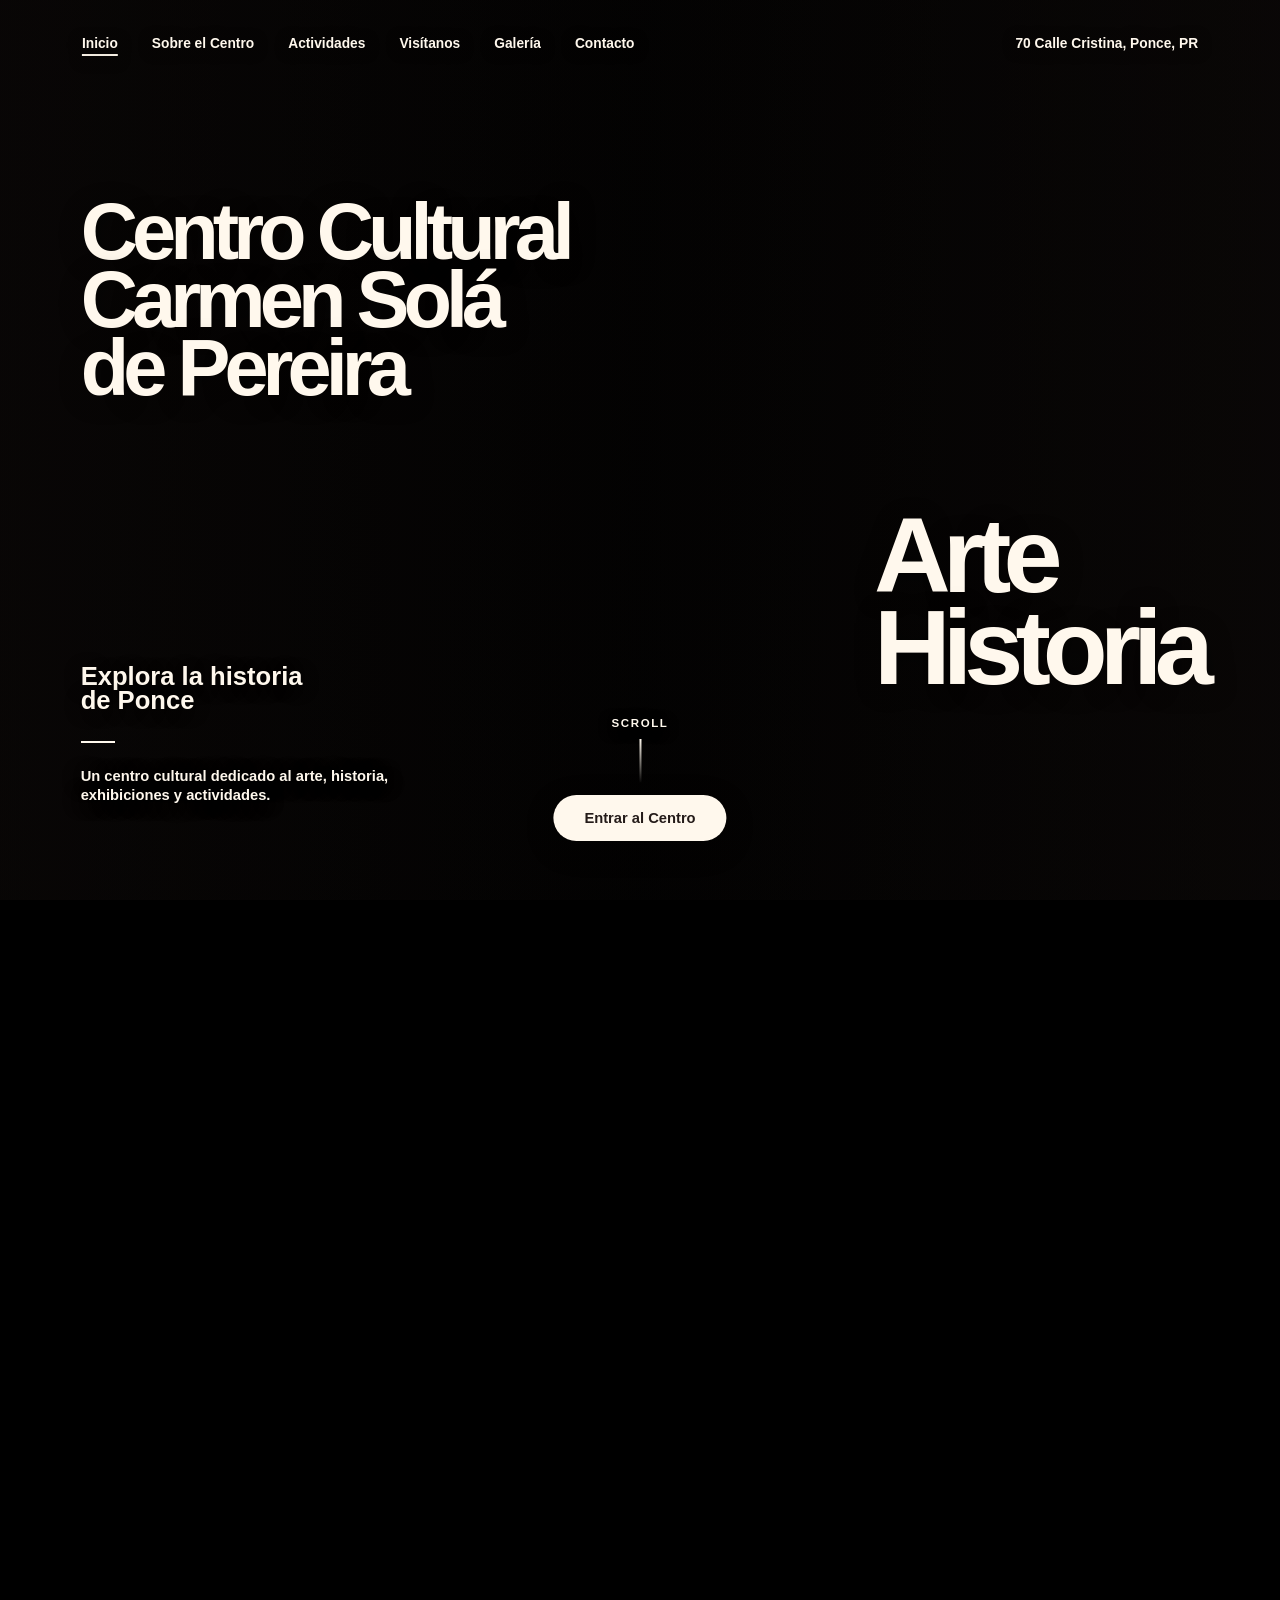
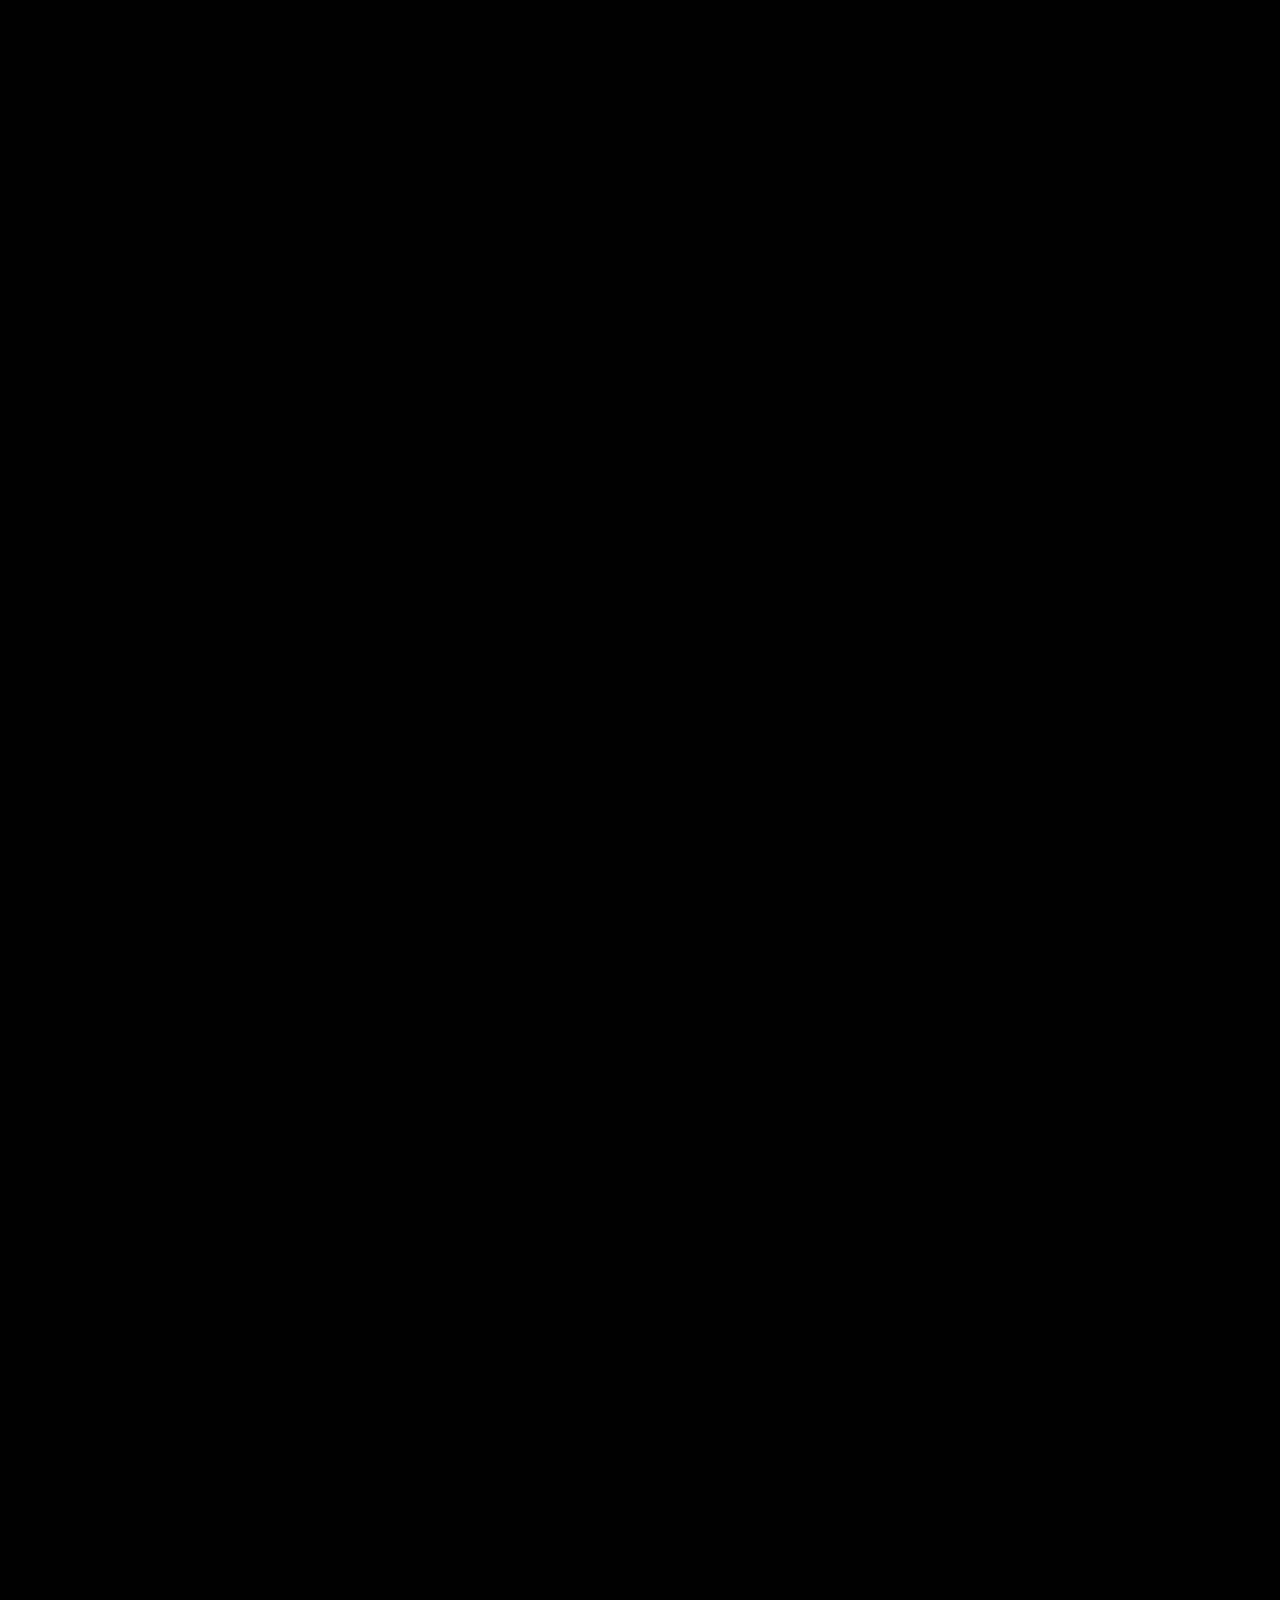
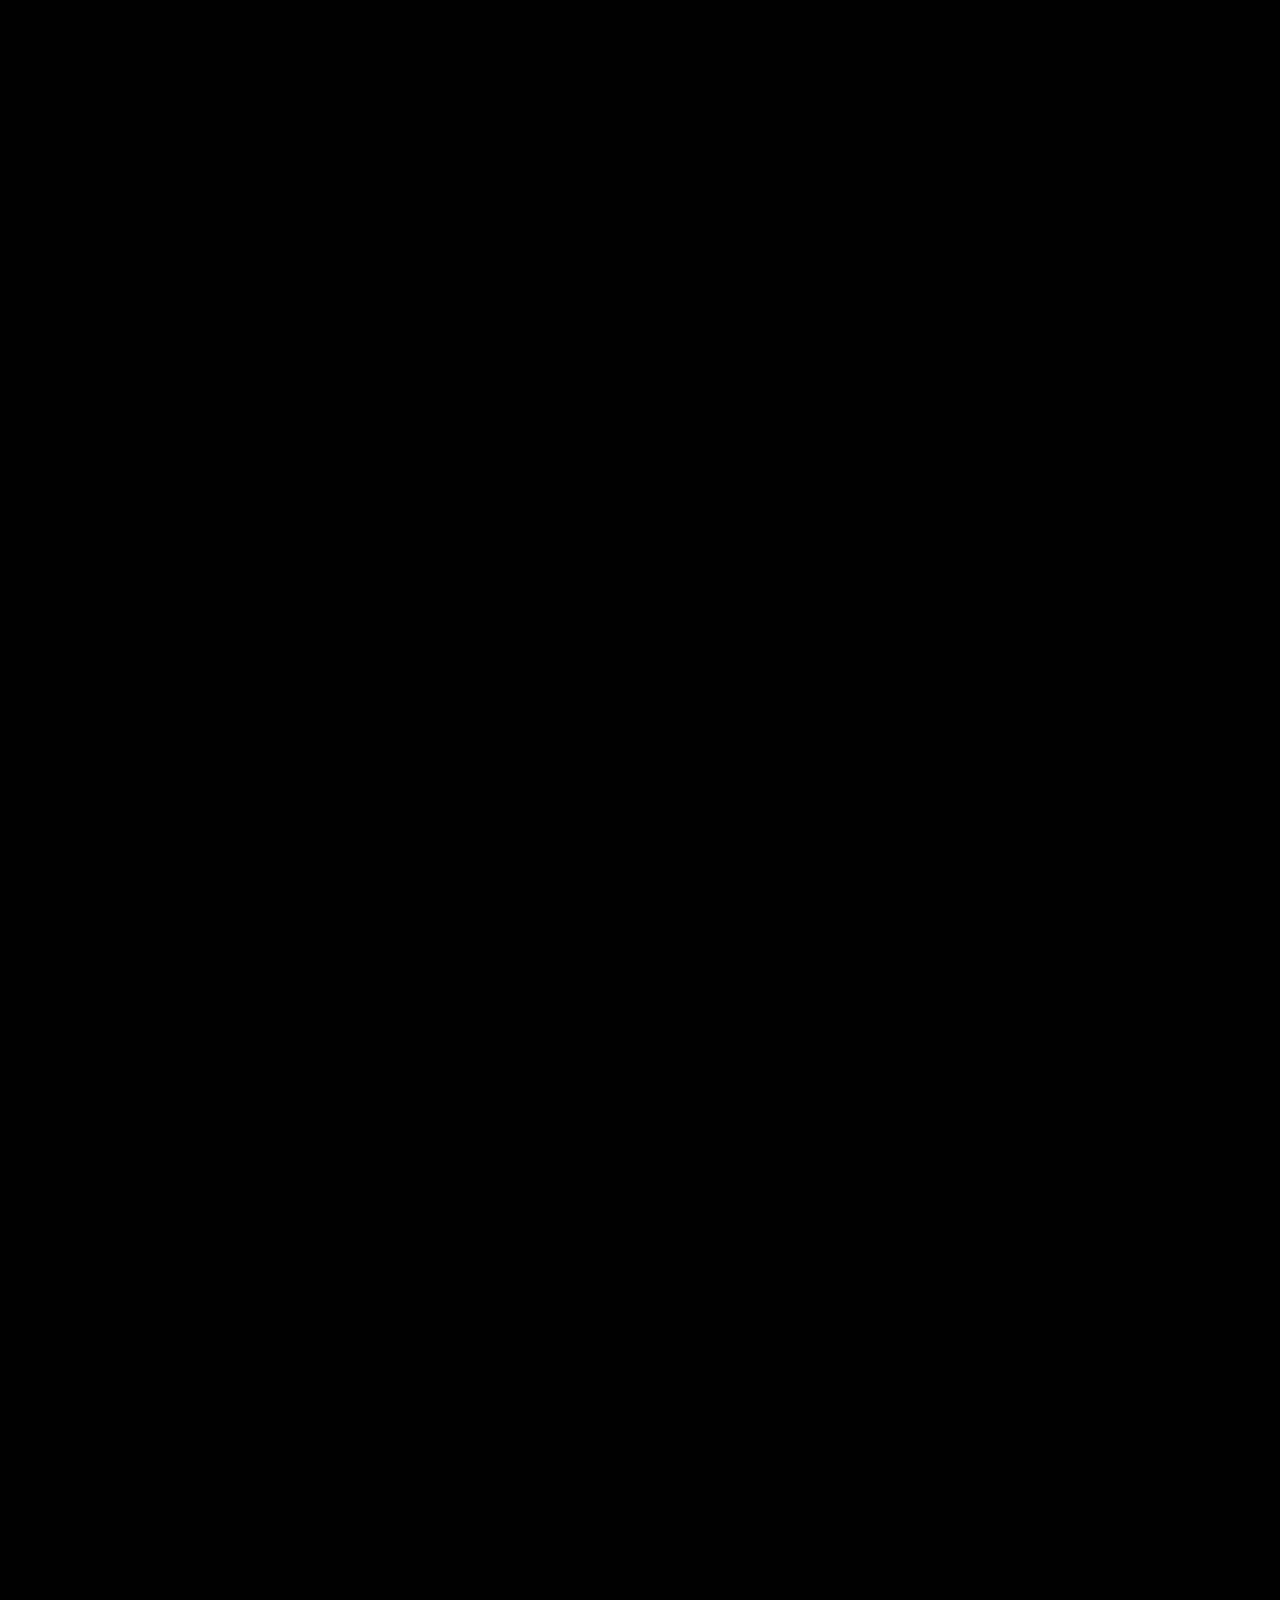
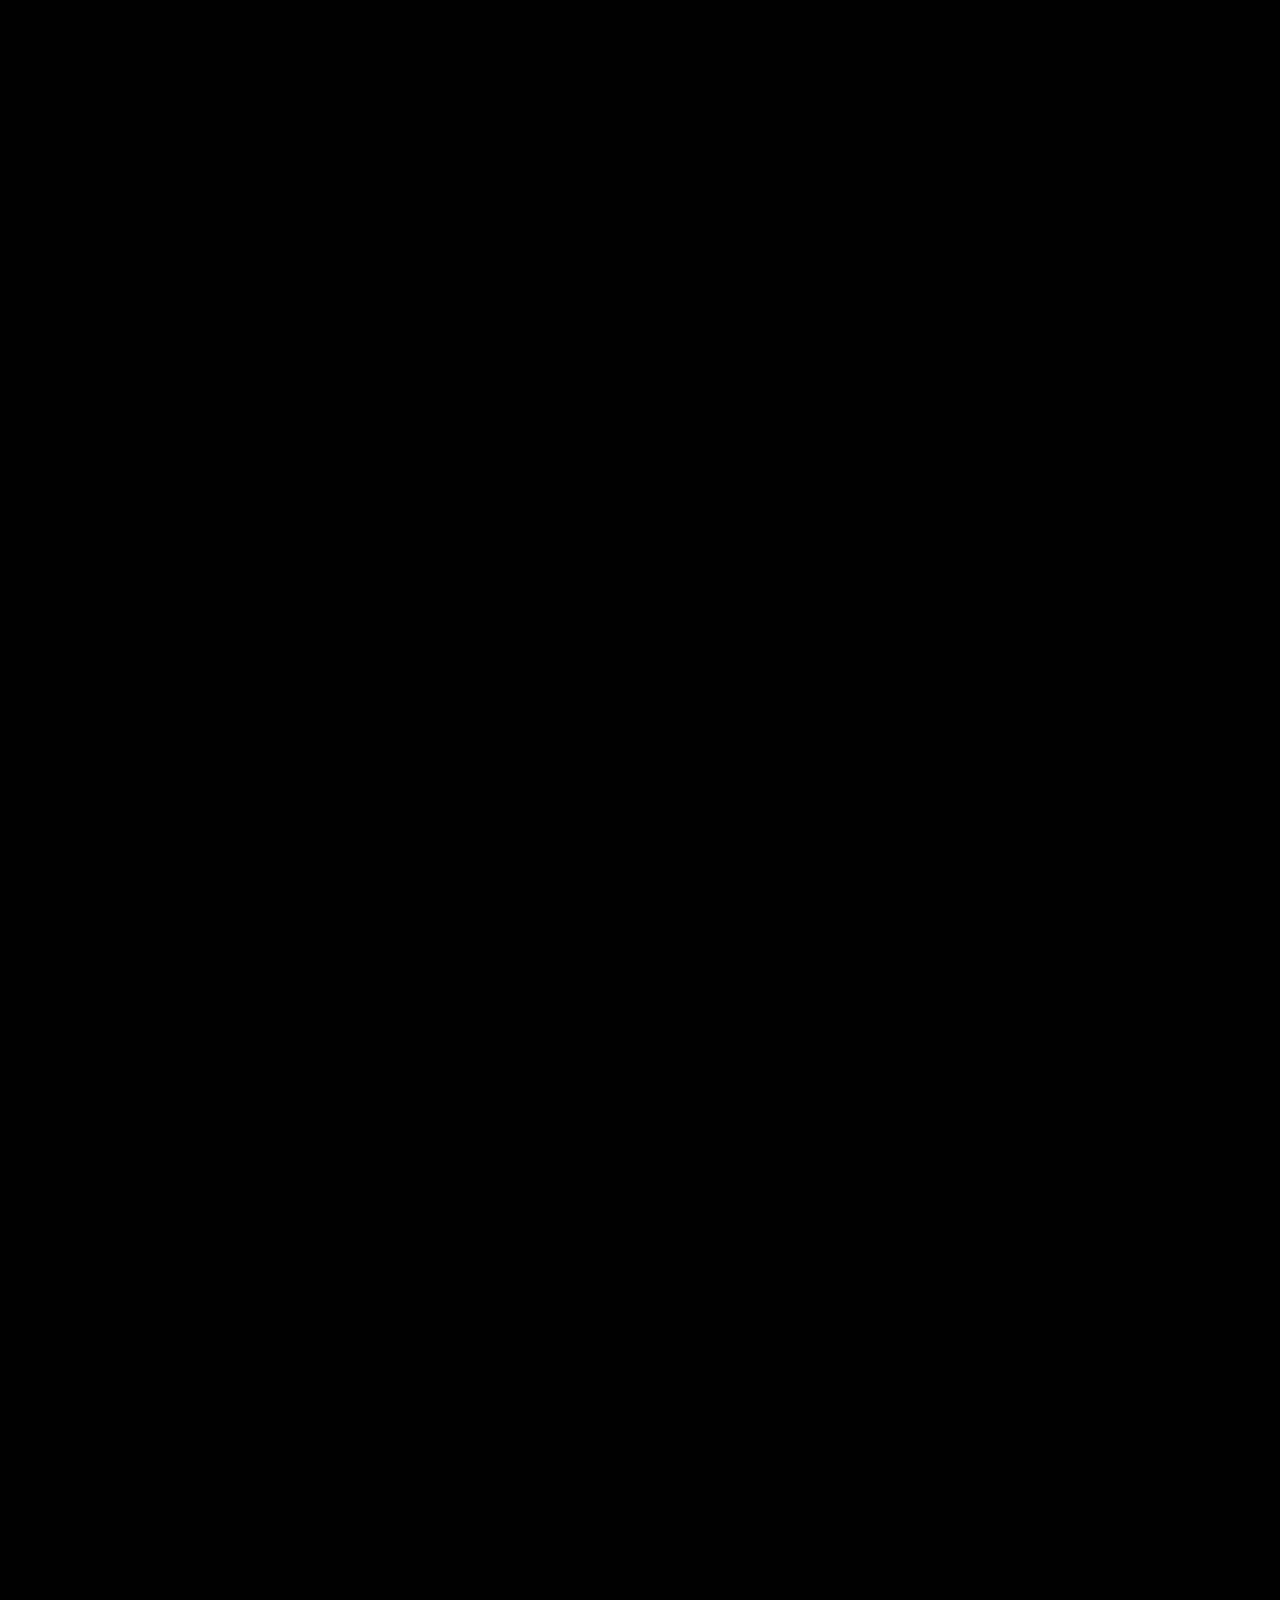
<file: propuesta/index.html>
<!DOCTYPE html>
<!-- Nombre: Radamés Padilla -->
<!-- Número de estudiante: 801105420 -->
<!-- Fecha: 5/26/2026 -->
<!-- Descripción: Proj. Final. -->
<html lang="es">

<head>
    <meta charset="utf-8">
    <meta content="width=device-width, initial-scale=1" name="viewport">
    <title>Centro Cultural Carmen Solá de Pereira</title>
    <style>
        html.preparando-interior,
        html.preparando-interior body {
            background: #000 !important;
            overflow: hidden !important;
        }

        html.preparando-interior body {
            visibility: hidden !important;
        }

        html.preparando-interior::before {
            content: "";
            position: fixed;
            inset: 0;
            z-index: 2147483647;
            background: #000;
        }
    </style>
    <script>
        const parametrosIniciales = new URLSearchParams(window.location.search);

        if (parametrosIniciales.get("home") === "1") {
            sessionStorage.removeItem("volverAlInterior");
            history.scrollRestoration = "manual";
            window.scrollTo(0, 0);
        } else if (
            parametrosIniciales.get("inside") === "1" ||
            sessionStorage.getItem("volverAlInterior") === "1"
        ) {
            document.documentElement.classList.add("preparando-interior");
        }
    </script>
    <link href="assets/favicon.ico" rel="icon" sizes="any">
    <link href="config.css" rel="stylesheet">
</head>

<body>
    <a class="skip-link" href="#contenido-principal">Saltar al contenido principal</a>

    <header>
        <nav aria-label="Navegación principal" class="menu-izquierdo">
            <ul>
                <li><a href="index.html?home=1" class="active" aria-current="page">Inicio</a></li>
                <li><a href="historia.html">Sobre el Centro</a></li>
                <li><a href="actividades.html">Actividades</a></li>
                <li><a href="visitanos.html">Visítanos</a></li>
                <li><a href="galeria.html">Galería</a></li>
                <li><a href="contacto.html">Contacto</a></li>
            </ul>
        </nav>

        <a href="index.html?home=1" class="nombre-header">
            Centro Cultural Carmen Solá de Pereira
        </a>

        <div class="menu-derecho menu-marca">
            <a href="https://www.google.com/maps/search/?api=1&amp;query=70+Calle+Cristina+Ponce+Puerto+Rico+00730"
                rel="noopener noreferrer" target="_blank" title="Abrir ubicación del centro en Google Maps">
                70 Calle Cristina, Ponce, PR
            </a>
        </div>

        <button aria-controls="menu-movil" aria-expanded="false" aria-label="Abrir menú" class="boton-menu"
            id="boton-menu" type="button">
            Menú
        </button>

        <div aria-label="Navegación móvil" class="menu-movil" id="menu-movil" role="navigation">
            <ul>
                <li><a href="index.html?home=1" class="active" aria-current="page">Inicio</a></li>
                <li><a href="historia.html">Sobre el Centro</a></li>
                <li><a href="actividades.html">Actividades</a></li>
                <li><a href="visitanos.html">Visítanos</a></li>
                <li><a href="galeria.html">Galería</a></li>
                <li><a href="contacto.html">Contacto</a></li>
            </ul>
        </div>
    </header>

    <main id="contenido-principal" tabindex="-1">
        <section class="scroll-video hero-video" id="scroll-video">
            <div class="video-fixed" id="video-fixed">
                <video aria-hidden="true" id="video-puerta" muted playsinline webkit-playsinline preload="auto"
                    tabindex="-1" title="Video de entrada al centro">
                    <source src="assets/entrada-centro.mp4" type="video/mp4">
                    Tu navegador no soporta video HTML5.
                </video>
            </div>

            <div class="overlay-home" id="overlay-home">
                <div aria-hidden="true" class="marco-home">
                    <span class="marco-esquina marco-esquina-tl"></span>
                    <span class="marco-esquina marco-esquina-tr"></span>
                    <span class="marco-esquina marco-esquina-bl"></span>
                    <span class="marco-esquina marco-esquina-br"></span>
                </div>

                <div class="titulo-izquierdo">
                    <h1>Centro Cultural<br>Carmen Solá<br>de Pereira</h1>
                </div>

                <div class="titulo-derecho">
                    <h2>Arte<br>Historia</h2>
                </div>

                <div class="info-izquierda">
                    <h3>Explora la historia<br>de Ponce</h3>
                    <div class="linea-corta"></div>
                    <p>
                        Un centro cultural dedicado al arte, historia,
                        exhibiciones y actividades.
                    </p>
                </div>

                <button class="boton-hero" id="boton-entrar" type="button">
                    Entrar al Centro
                </button>

                <div class="indicador-scroll">
                    <span>Scroll</span>
                    <div></div>
                </div>
            </div>

            <div class="indicador-scroll-mitad" id="indicador-scroll-mitad">
                <span>Scroll</span>
                <div></div>
            </div>

            <div class="opciones-finales" id="opciones-finales">
                <a class="hotspot hotspot-sobre transicion-link" data-room="left" href="historia.html?from=inside">
                    Sobre el Centro
                </a>

                <a class="hotspot hotspot-actividades transicion-link" data-room="center"
                    href="actividades.html?from=inside">
                    Actividades
                </a>

                <a class="hotspot hotspot-galeria transicion-link" data-room="right" href="galeria.html?from=inside">
                    Galería
                </a>

                <a class="hotspot hotspot-mapa transicion-link" data-room="map" href="visitanos.html?from=inside">
                    Mapa
                </a>

                <div class="salir-casa-grupo">
                    <div aria-hidden="true" class="indicador-salir">
                        <span></span>
                        <div></div>
                    </div>

                    <button class="hotspot hotspot-salir" id="boton-salir-casa" type="button">
                        Salir del Centro
                    </button>
                </div>

                <a class="hotspot hotspot-contacto transicion-link" data-room="contact"
                    href="contacto.html?from=inside">
                    Contacto
                </a>
            </div>
        </section>
    </main>

    <div class="video-transicion" id="video-transicion">
        <video aria-hidden="true" id="video-transicion-player" muted playsinline webkit-playsinline preload="auto"
            tabindex="-1" title="Video decorativo">
        </video>
    </div>

    <script>
        if ("scrollRestoration" in history) {
            history.scrollRestoration = "manual";
        }

        const parametrosPagina = new URLSearchParams(window.location.search);
        const forzarHome = parametrosPagina.get("home") === "1";

        if (forzarHome) {
            sessionStorage.removeItem("volverAlInterior");
            document.documentElement.classList.remove("preparando-interior");
            document.body.classList.remove("header-interior");
            window.scrollTo(0, 0);
        }

        const botonMenu = document.getElementById("boton-menu");
        const menuMovil = document.getElementById("menu-movil");

        botonMenu.addEventListener("click", function () {
            menuMovil.classList.toggle("abierto");

            if (menuMovil.classList.contains("abierto")) {
                botonMenu.textContent = "Cerrar";
                botonMenu.setAttribute("aria-label", "Cerrar menú");
                botonMenu.setAttribute("aria-expanded", "true");
            } else {
                botonMenu.textContent = "Menú";
                botonMenu.setAttribute("aria-label", "Abrir menú");
                botonMenu.setAttribute("aria-expanded", "false");
            }
        });

        const botonEntrar = document.getElementById("boton-entrar");
        const botonSalirCasa = document.getElementById("boton-salir-casa");
        const scrollVideo = document.getElementById("scroll-video");
        const videoPuerta = document.getElementById("video-puerta");
        const videoFixed = document.getElementById("video-fixed");
        const overlayHome = document.getElementById("overlay-home");
        const opcionesFinales = document.getElementById("opciones-finales");
        const indicadorScrollMitad = document.getElementById("indicador-scroll-mitad");

        const linksTransicion = document.querySelectorAll(".transicion-link");
        const videoTransicion = document.getElementById("video-transicion");
        const videoTransicionPlayer = document.getElementById("video-transicion-player");

        let ultimoScroll = window.scrollY;
        let rafActivo = false;

        videoPuerta.muted = true;
        videoPuerta.defaultMuted = true;
        videoPuerta.playsInline = true;
        videoPuerta.setAttribute("muted", "");
        videoPuerta.setAttribute("playsinline", "");
        videoPuerta.setAttribute("webkit-playsinline", "");
        videoPuerta.setAttribute("preload", "auto");
        videoPuerta.load();

        function obtenerPuntoOpciones() {
            const inicio = scrollVideo.offsetTop;
            const distancia = scrollVideo.offsetHeight - window.innerHeight;
            return inicio + distancia * 0.97;
        }

        function debeEntrarAlInterior() {
            const parametros = new URLSearchParams(window.location.search);

            return (
                parametros.get("inside") === "1" ||
                sessionStorage.getItem("volverAlInterior") === "1"
            );
        }

        function ponerTiempoVideoPuerta(tiempo) {
            if (!videoPuerta || !videoPuerta.duration) {
                return;
            }

            try {
                videoPuerta.currentTime = tiempo;
            } catch (error) {
                videoPuerta.load();
            }
        }

        function mostrarInicioReal() {
            sessionStorage.removeItem("volverAlInterior");
            document.documentElement.classList.remove("preparando-interior");
            document.body.classList.remove("header-interior");

            window.scrollTo({
                top: 0,
                behavior: "auto"
            });

            ultimoScroll = 0;
            ponerTiempoVideoPuerta(0.05);

            if (overlayHome) {
                overlayHome.classList.remove("oculto");
            }

            if (videoFixed) {
                videoFixed.classList.remove("oculto");
            }

            if (opcionesFinales) {
                opcionesFinales.classList.remove("visible");
            }

            if (indicadorScrollMitad) {
                indicadorScrollMitad.classList.remove("visible");
            }

            pedirActualizacion();
        }

        function mostrarInteriorDelCentro() {
            const puntoOpciones = obtenerPuntoOpciones();
            const scrollOriginal = document.documentElement.style.scrollBehavior;

            document.documentElement.style.scrollBehavior = "auto";

            window.scrollTo(0, puntoOpciones);

            ultimoScroll = puntoOpciones;
            ponerTiempoVideoPuerta(videoPuerta.duration * 0.97);

            if (overlayHome) {
                overlayHome.classList.add("oculto");
            }

            if (videoFixed) {
                videoFixed.classList.remove("oculto");
            }

            if (opcionesFinales) {
                opcionesFinales.classList.add("visible");
            }

            document.body.classList.add("header-interior");

            if (indicadorScrollMitad) {
                indicadorScrollMitad.classList.remove("visible");
            }

            pedirActualizacion();

            setTimeout(function () {
                document.documentElement.style.scrollBehavior = scrollOriginal;
            }, 80);
        }

        function finalizarPreparacionInterior() {
            if (window.__preparacionInteriorFinalizada) {
                return;
            }

            window.__preparacionInteriorFinalizada = true;

            setTimeout(function () {
                mostrarInteriorDelCentro();

                requestAnimationFrame(function () {
                    requestAnimationFrame(function () {
                        sessionStorage.removeItem("volverAlInterior");
                        document.documentElement.classList.remove("preparando-interior");
                    });
                });
            }, 520);
        }

        function revisarEntradaAlInterior() {
            if (forzarHome) {
                mostrarInicioReal();
                return;
            }

            if (!debeEntrarAlInterior()) {
                document.documentElement.classList.remove("preparando-interior");
                return;
            }

            mostrarInteriorDelCentro();

            requestAnimationFrame(function () {
                mostrarInteriorDelCentro();

                setTimeout(function () {
                    mostrarInteriorDelCentro();
                }, 80);

                setTimeout(function () {
                    mostrarInteriorDelCentro();
                    finalizarPreparacionInterior();
                }, 180);

                setTimeout(function () {
                    mostrarInteriorDelCentro();
                    finalizarPreparacionInterior();
                }, 420);
            });
        }

        botonEntrar.addEventListener("click", function () {
            const scrollOriginal = document.documentElement.style.scrollBehavior;
            document.documentElement.style.scrollBehavior = "auto";

            const inicio = window.scrollY;
            const destino = obtenerPuntoOpciones();
            const distancia = destino - inicio;
            const duracion = 2800;
            const tiempoInicio = performance.now();

            function suavizar(progreso) {
                return progreso < 0.5
                    ? 2 * progreso * progreso
                    : 1 - Math.pow(-2 * progreso + 2, 2) / 2;
            }

            function animar(tiempoActual) {
                const progreso = Math.min((tiempoActual - tiempoInicio) / duracion, 1);
                const posicion = inicio + distancia * suavizar(progreso);

                window.scrollTo(0, posicion);
                ultimoScroll = window.scrollY;
                pedirActualizacion();

                if (progreso < 1) {
                    requestAnimationFrame(animar);
                } else {
                    window.scrollTo(0, destino);
                    ultimoScroll = destino;
                    pedirActualizacion();

                    setTimeout(function () {
                        document.documentElement.style.scrollBehavior = scrollOriginal;
                    }, 80);
                }
            }

            requestAnimationFrame(animar);
        });

        botonSalirCasa.addEventListener("click", function () {
            document.body.classList.remove("header-interior");

            window.scrollTo({
                top: 0,
                behavior: "smooth"
            });

            setTimeout(function () {
                ultimoScroll = window.scrollY;
                pedirActualizacion();
            }, 700);
        });

        function actualizarEstadoVisual(progreso, dentroDeSeccion) {
            if (dentroDeSeccion) {
                videoFixed.classList.remove("oculto");
            } else {
                videoFixed.classList.add("oculto");
            }

            if (dentroDeSeccion && progreso <= 0.15) {
                overlayHome.classList.remove("oculto");
            } else {
                overlayHome.classList.add("oculto");
            }

            if (indicadorScrollMitad) {
                if (dentroDeSeccion && progreso >= 0.45 && progreso < 0.88) {
                    indicadorScrollMitad.classList.add("visible");
                } else {
                    indicadorScrollMitad.classList.remove("visible");
                }
            }

            if (dentroDeSeccion && progreso >= 0.70) {
                document.body.classList.add("header-interior");
            } else {
                document.body.classList.remove("header-interior");
            }

            if (dentroDeSeccion && progreso >= 0.90) {
                opcionesFinales.classList.add("visible");
            } else {
                opcionesFinales.classList.remove("visible");
            }
        }

        function actualizarVideo() {
            rafActivo = false;

            const sectionTop = scrollVideo.offsetTop;
            const sectionBottom = sectionTop + scrollVideo.offsetHeight;
            const distancia = scrollVideo.offsetHeight - window.innerHeight;

            let progreso = (ultimoScroll - sectionTop) / distancia;
            progreso = Math.min(Math.max(progreso, 0), 1);

            const dentroDeSeccion =
                ultimoScroll >= sectionTop &&
                ultimoScroll < sectionBottom - window.innerHeight * 0.01;

            if (videoPuerta.duration) {
                const nuevoTiempo = videoPuerta.duration * progreso;

                if (Math.abs(videoPuerta.currentTime - nuevoTiempo) > 0.03) {
                    ponerTiempoVideoPuerta(nuevoTiempo);
                }
            }

            actualizarEstadoVisual(progreso, dentroDeSeccion);
        }

        function pedirActualizacion() {
            ultimoScroll = window.scrollY;

            if (!rafActivo) {
                rafActivo = true;
                requestAnimationFrame(actualizarVideo);
            }
        }

        videoPuerta.addEventListener("loadedmetadata", function () {
            videoPuerta.pause();

            if (forzarHome) {
                mostrarInicioReal();
            } else {
                pedirActualizacion();
                revisarEntradaAlInterior();
            }

            window.addEventListener("scroll", pedirActualizacion, { passive: true });

            window.addEventListener("resize", function () {
                pedirActualizacion();

                if (debeEntrarAlInterior()) {
                    revisarEntradaAlInterior();
                }
            });
        });

        videoPuerta.addEventListener("loadeddata", function () {
            pedirActualizacion();
        });

        videoPuerta.addEventListener("error", function () {
            console.log("No se pudo cargar el video inicial:", videoPuerta.currentSrc);
        });

        window.addEventListener("load", function () {
            if (forzarHome) {
                mostrarInicioReal();
                return;
            }

            pedirActualizacion();
            revisarEntradaAlInterior();
        });

        const videosPorCuarto = {
            left: "assets/entrar-sobre.mp4",
            center: "assets/entrar-actividades.mp4",
            right: "assets/entrar-galeria.mp4",
            map: "assets/entrar-mapa.mp4",
            contact: "assets/entrar-contacto.mp4"
        };

        linksTransicion.forEach(function (link) {
            link.addEventListener("click", function (event) {
                event.preventDefault();

                const destino = link.getAttribute("href");
                const room = link.dataset.room;
                const videoSrc = videosPorCuarto[room];

                if (!videoSrc) {
                    window.location.href = destino;
                    return;
                }

                videoTransicionPlayer.pause();
                videoTransicionPlayer.onended = null;
                videoTransicionPlayer.removeAttribute("src");
                videoTransicionPlayer.load();

                videoTransicionPlayer.src = videoSrc;
                videoTransicion.classList.add("activa");
                document.body.classList.add("transicion-activa");

                videoTransicionPlayer.currentTime = 0;
                videoTransicionPlayer.playbackRate = 1.6;

                const playPromise = videoTransicionPlayer.play();

                if (playPromise !== undefined) {
                    playPromise.catch(function () {
                        window.location.href = destino;
                    });
                }

                videoTransicionPlayer.onended = function () {
                    videoTransicionPlayer.onended = null;
                    window.location.href = destino;
                };
            });
        });

        window.addEventListener("pageshow", function () {
            document.body.classList.remove("transicion-activa");

            if (videoTransicion) {
                videoTransicion.classList.remove("activa");
            }

            if (videoTransicionPlayer) {
                videoTransicionPlayer.pause();
                videoTransicionPlayer.onended = null;
                videoTransicionPlayer.removeAttribute("src");
                videoTransicionPlayer.load();
            }

            if (forzarHome) {
                mostrarInicioReal();
                return;
            }

            if (debeEntrarAlInterior()) {
                revisarEntradaAlInterior();
                return;
            }

            setTimeout(function () {
                ultimoScroll = window.scrollY;
                pedirActualizacion();

                const sectionTop = scrollVideo.offsetTop;
                const distancia = scrollVideo.offsetHeight - window.innerHeight;
                let progreso = (window.scrollY - sectionTop) / distancia;
                progreso = Math.min(Math.max(progreso, 0), 1);

                if (progreso >= 0.70) {
                    document.body.classList.add("header-interior");
                } else {
                    document.body.classList.remove("header-interior");
                }

                if (progreso >= 0.90) {
                    if (overlayHome) {
                        overlayHome.classList.add("oculto");
                    }

                    if (videoFixed) {
                        videoFixed.classList.remove("oculto");
                    }

                    if (opcionesFinales) {
                        opcionesFinales.classList.add("visible");
                    }

                    if (indicadorScrollMitad) {
                        indicadorScrollMitad.classList.remove("visible");
                    }
                }
            }, 80);
        });
    </script>
</body>

</html>
</file>
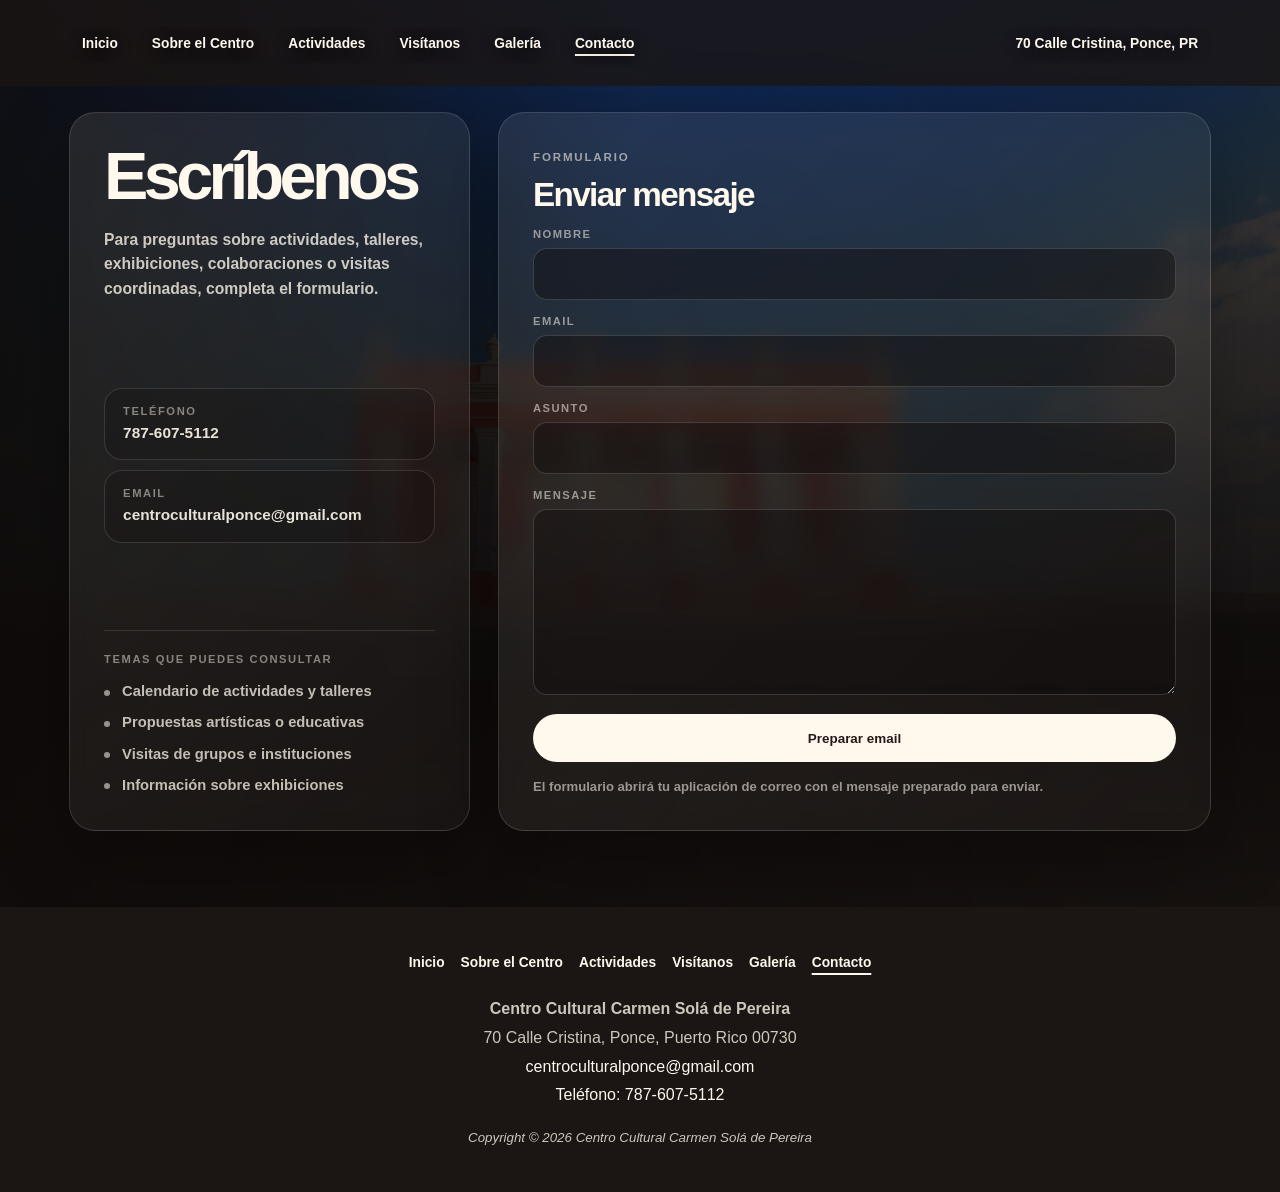
<file: propuesta/contacto.html>
<!DOCTYPE html>
<!-- Nombre: Radamés Padilla -->
<!-- Número de estudiante: 801105420 -->
<!-- Fecha: 5/26/2026 -->
<!-- Descripción: Proj. Final. -->
<html lang="es">

<head>
    <meta charset="utf-8">
    <meta content="width=device-width, initial-scale=1" name="viewport">
    <title>
        Contacto | Centro Cultural Carmen Solá de Pereira
    </title>
    <link href="assets/favicon.ico" rel="icon" sizes="any">
    <link href="config.css" rel="stylesheet">
</head>

<body class="pagina-secundaria pagina-entra pagina-contacto">
    <a class="skip-link" href="#contenido-principal">
        Saltar al
        contenido principal
    </a>
    <header>
        <nav aria-label="Navegación principal" class="menu-izquierdo">
            <ul>
                <li>
                    <a href="index.html?home=1">
                        Inicio
                    </a>
                </li>
                <li>
                    <a href="historia.html">
                        Sobre el Centro
                    </a>
                </li>
                <li>
                    <a href="actividades.html">
                        Actividades
                    </a>
                </li>
                <li>
                    <a href="visitanos.html">
                        Visítanos
                    </a>
                </li>
                <li>
                    <a href="galeria.html">
                        Galería
                    </a>
                </li>
                <li>
                    <a href="contacto.html" class="active" aria-current="page">
                        Contacto
                    </a>
                </li>
            </ul>
        </nav>
        <a class="nombre-header" href="index.html?home=1">
            Centro Cultural Carmen Solá de Pereira
        </a>
        <div class="menu-derecho menu-marca">
            <a href="https://www.google.com/maps/search/?api=1&amp;query=70+Calle+Cristina+Ponce+Puerto+Rico+00730"
                rel="noopener noreferrer" target="_blank" title="Abrir ubicación del centro en Google Maps">
                70 Calle Cristina, Ponce, PR
            </a>
        </div>
        <button class="boton-menu" id="boton-menu" type="button" aria-controls="menu-movil" aria-expanded="false"
            aria-label="Abrir menú">
            Menú
        </button>
        <div aria-label="Menú móvil" class="menu-movil" id="menu-movil" role="navigation">
            <ul>
                <li>
                    <a href="index.html?home=1">
                        Inicio
                    </a>
                </li>
                <li>
                    <a href="historia.html">
                        Sobre el Centro
                    </a>
                </li>
                <li>
                    <a href="actividades.html">
                        Actividades
                    </a>
                </li>
                <li>
                    <a href="visitanos.html">
                        Visítanos
                    </a>
                </li>
                <li>
                    <a href="galeria.html">
                        Galería
                    </a>
                </li>
                <li>
                    <a href="contacto.html" class="active" aria-current="page">
                        Contacto
                    </a>
                </li>
            </ul>
        </div>
    </header>
    <main id="contenido-principal" tabindex="-1">
        <section class="pagina-hero hero-contacto">
            <div class="contenido-hero-interior">
                <p class="etiqueta-pagina">
                    Contacto
                </p>
                <h1>
                    Comunícate
                </h1>
                <p>
                    Envía consultas, propuestas culturales, solicitudes de información
                    o coordinación de actividades.
                </p>
            </div>
        </section>
        <section aria-label="Contacto" class="contenido-contacto contacto-redisenado" id="contacto" tabindex="-1">
            <div class="contacto-panel">
                <div class="contacto-intro">
                    <h2>
                        Escríbenos
                    </h2>
                    <p>
                        Para preguntas sobre actividades, talleres, exhibiciones, colaboraciones
                        o visitas coordinadas, completa el formulario.
                    </p>
                </div>
                <div class="contacto-canales">
                    <a href="tel:+17876075112">
                        <small>
                            Teléfono
                        </small>
                        <strong>
                            787-607-5112
                        </strong>
                    </a>
                    <a href="mailto:centroculturalponce@gmail.com">
                        <small>
                            Email
                        </small>
                        <strong>
                            centroculturalponce@gmail.com
                        </strong>
                    </a>
                </div>
                <div class="contacto-usos">
                    <h3>
                        Temas que puedes consultar
                    </h3>
                    <ul>
                        <li>
                            Calendario de actividades y talleres
                        </li>
                        <li>
                            Propuestas artísticas o educativas
                        </li>
                        <li>
                            Visitas de grupos e instituciones
                        </li>
                        <li>
                            Información sobre exhibiciones
                        </li>
                    </ul>
                </div>
            </div>
            <form class="formulario-contacto formulario-contacto-redisenado" id="formulario-contacto"
                aria-label="Formulario de contacto">
                <div class="formulario-head">
                    <span>
                        Formulario
                    </span>
                    <h3>
                        Enviar mensaje
                    </h3>
                </div>
                <div class="campo-contacto">
                    <label for="nombre">
                        Nombre
                    </label>
                    <input autocomplete="name" id="nombre" name="nombre" required="" type="text">
                </div>
                <div class="campo-contacto">
                    <label for="email">
                        Email
                    </label>
                    <input autocomplete="email" id="email" name="email" required="" type="email">
                </div>
                <div class="campo-contacto">
                    <label for="asunto">
                        Asunto
                    </label>
                    <input id="asunto" name="asunto" required="" type="text">
                </div>
                <div class="campo-contacto">
                    <label for="mensaje">
                        Mensaje
                    </label>
                    <textarea id="mensaje" name="mensaje" required="" rows="7"></textarea>
                </div>
                <button class="boton-contacto" type="submit" title="Preparar mensaje de correo electrónico">
                    Preparar email
                </button>
                <p class="nota-contacto">
                    El formulario abrirá tu aplicación de correo con el mensaje preparado para enviar.
                </p>
            </form>
        </section>
    </main>
    <footer class="footer-interior">
        <nav aria-label="Navegación secundaria" class="footer-nav">
            <ul>
                <li>
                    <a href="index.html?home=1">
                        Inicio
                    </a>
                </li>
                <li>
                    <a href="historia.html">
                        Sobre el Centro
                    </a>
                </li>
                <li>
                    <a href="actividades.html">
                        Actividades
                    </a>
                </li>
                <li>
                    <a href="visitanos.html">
                        Visítanos
                    </a>
                </li>
                <li>
                    <a href="galeria.html">
                        Galería
                    </a>
                </li>
                <li>
                    <a href="contacto.html" class="active" aria-current="page">
                        Contacto
                    </a>
                </li>
            </ul>
        </nav>
        <address>
            <strong>
                Centro Cultural Carmen Solá de Pereira
            </strong>
            <br>
            70 Calle Cristina, Ponce, Puerto Rico 00730
            <br>
            <a href="mailto:centroculturalponce@gmail.com">
                centroculturalponce@gmail.com
            </a>
            <br>
            <a href="tel:+17876075112">
                Teléfono: 787-607-5112
            </a>
        </address>
        <small>
            <i>
                Copyright © 2026 Centro Cultural Carmen Solá de Pereira
            </i>
        </small>
    </footer>
    <script>
        const botonMenu = document.getElementById("boton-menu");
        const menuMovil = document.getElementById("menu-movil");

        botonMenu.addEventListener("click", function () {
            menuMovil.classList.toggle("abierto");

            document.body.classList.toggle(
                "menu-movil-abierto",
                menuMovil.classList.contains("abierto")
            );

            if (menuMovil.classList.contains("abierto")) {
                botonMenu.textContent = "Cerrar";
                botonMenu.setAttribute("aria-label", "Cerrar menú");
                botonMenu.setAttribute("aria-expanded", "true");
            } else {
                botonMenu.textContent = "Menú";
                botonMenu.setAttribute("aria-label", "Abrir menú");
                botonMenu.setAttribute("aria-expanded", "false");
            }
        });

        const formularioContacto = document.getElementById("formulario-contacto");

        formularioContacto.addEventListener("submit", function (event) {
            event.preventDefault();

            const nombre = document.getElementById("nombre").value.trim();
            const email = document.getElementById("email").value.trim();
            const asunto = document.getElementById("asunto").value.trim();
            const mensaje = document.getElementById("mensaje").value.trim();

            const cuerpo = [
                "Nombre: " + nombre,
                "Email: " + email,
                "",
                mensaje
            ].join("\n");

            const mailto = "mailto:centroculturalponce@gmail.com"
                + "?subject=" + encodeURIComponent(asunto)
                + "&body=" + encodeURIComponent(cuerpo);

            window.location.href = mailto;
        });
    </script>
</body>

</html>
</file>
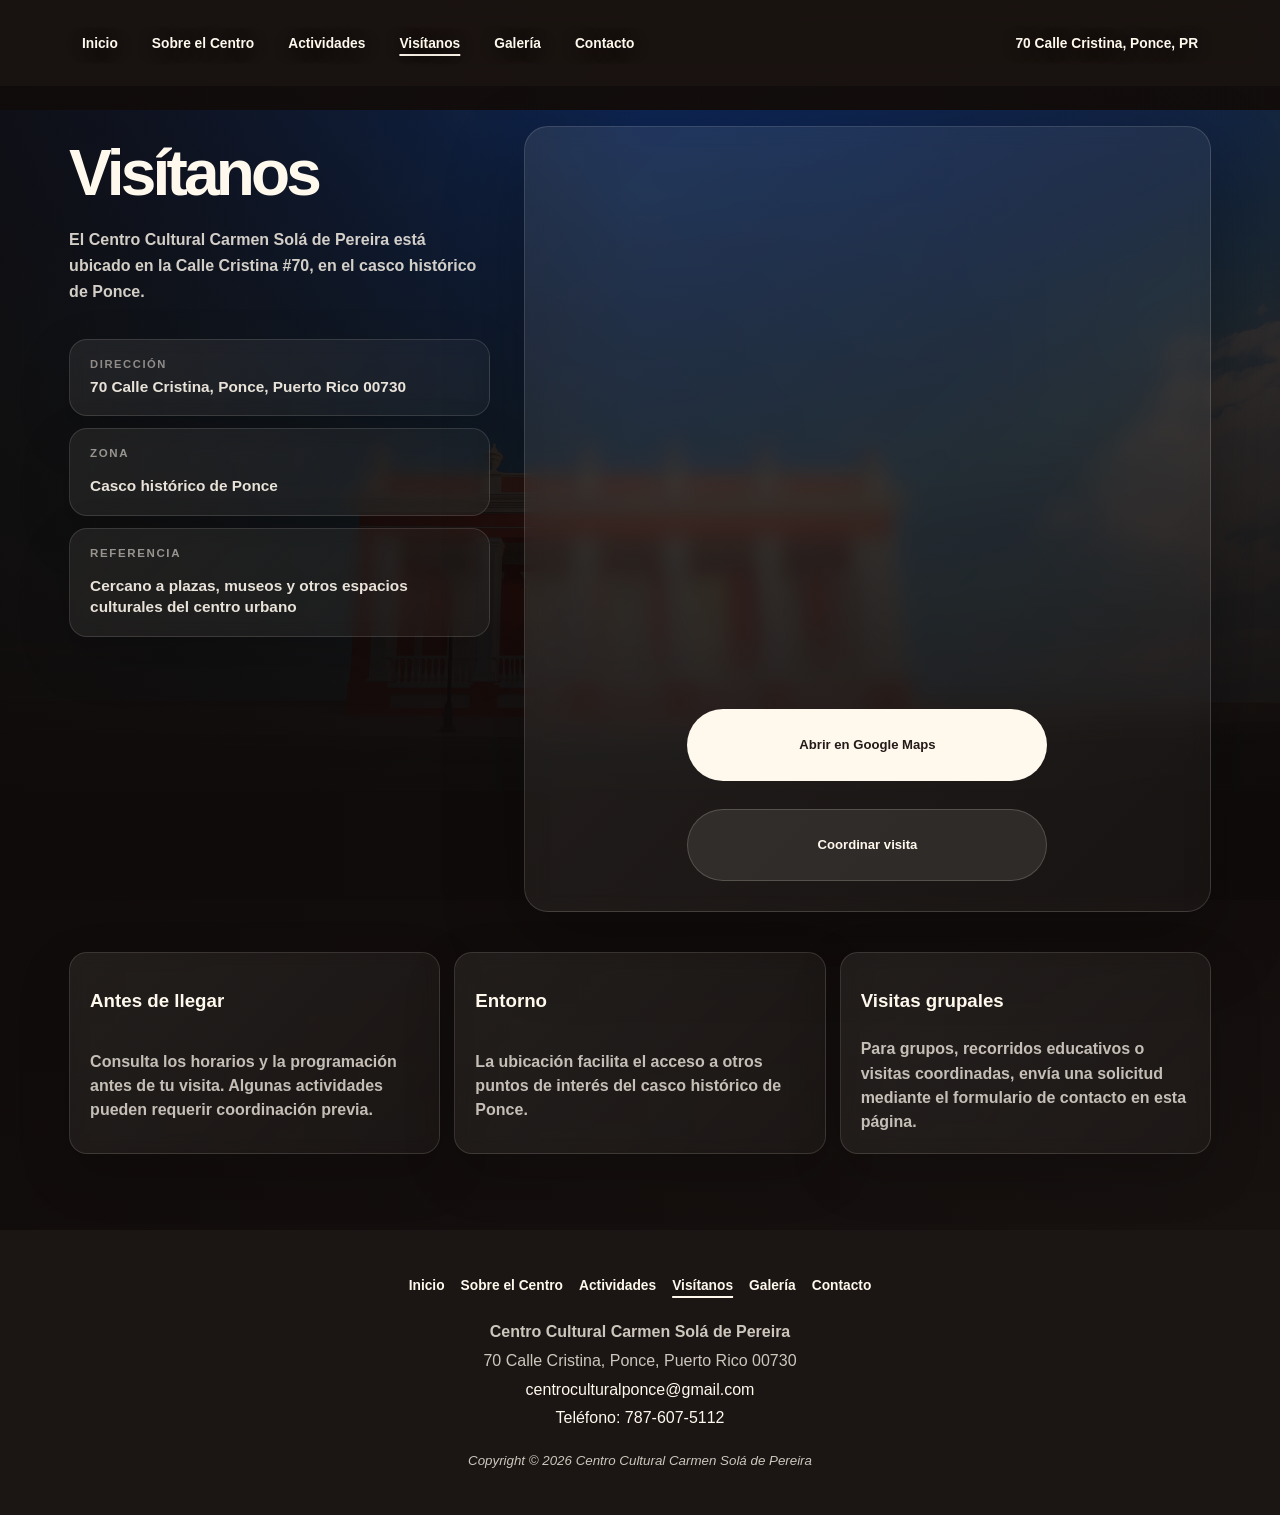
<file: propuesta/visitanos.html>
<!DOCTYPE html>
<!-- Nombre: Radamés Padilla -->
<!-- Número de estudiante: 801105420 -->
<!-- Fecha: 5/26/2026 -->
<!-- Descripción: Proj. Final. -->
<html lang="es">

<head>
    <meta charset="utf-8" />
    <meta content="width=device-width, initial-scale=1" name="viewport" />
    <title>
        Visítanos | Centro Cultural Carmen Solá de Pereira
    </title>
    <link href="assets/favicon.ico" rel="icon" sizes="any" />
    <link href="config.css" rel="stylesheet" />
</head>

<body class="pagina-secundaria pagina-entra pagina-visitanos">
    <a class="skip-link" href="#contenido-principal">
        Saltar al
        contenido principal
    </a>
    <header>
        <nav aria-label="Navegación principal" class="menu-izquierdo">
            <ul>
                <li>
                    <a href="index.html?home=1">
                        Inicio
                    </a>
                </li>
                <li>
                    <a href="historia.html">
                        Sobre el Centro
                    </a>
                </li>
                <li>
                    <a href="actividades.html">
                        Actividades
                    </a>
                </li>
                <li>
                    <a aria-current="page" class="active" href="visitanos.html">
                        Visítanos
                    </a>
                </li>
                <li>
                    <a href="galeria.html">
                        Galería
                    </a>
                </li>
                <li>
                    <a href="contacto.html">
                        Contacto
                    </a>
                </li>
            </ul>
        </nav>
        <a class="nombre-header" href="index.html?home=1">
            Centro Cultural Carmen Solá de Pereira
        </a>
        <div class="menu-derecho menu-marca">
            <a href="https://www.google.com/maps/search/?api=1&amp;query=70+Calle+Cristina+Ponce+Puerto+Rico+00730"
                rel="noopener noreferrer" target="_blank" title="Abrir ubicación del centro en Google Maps">
                70 Calle Cristina, Ponce, PR
            </a>
        </div>
        <button aria-controls="menu-movil" aria-expanded="false" aria-label="Abrir menú" class="boton-menu"
            id="boton-menu">
            Menú
        </button>
        <div aria-label="Navegación móvil" class="menu-movil" id="menu-movil" role="navigation">
            <ul>
                <li>
                    <a href="index.html?home=1">
                        Inicio
                    </a>
                </li>
                <li>
                    <a href="historia.html">
                        Sobre el Centro
                    </a>
                </li>
                <li>
                    <a href="actividades.html">
                        Actividades
                    </a>
                </li>
                <li>
                    <a aria-current="page" class="active" href="visitanos.html">
                        Visítanos
                    </a>
                </li>
                <li>
                    <a href="galeria.html">
                        Galería
                    </a>
                </li>
                <li>
                    <a href="contacto.html">
                        Contacto
                    </a>
                </li>
            </ul>
        </div>
    </header>
    <main id="contenido-principal">
        <section class="pagina-hero hero-visitanos">
            <div class="contenido-hero-interior">
                <p class="etiqueta-pagina">
                    Visítanos
                </p>
                <h1>
                    Planifica tu visita
                </h1>
                <p>
                    Dirección, mapa e información básica para planificar la visita.
                </p>
            </div>
        </section>
        <section aria-label="Información para visitar" class="contenido-visitanos" id="visitanos" tabindex="-1">
            <div class="visitanos-info">
                <br />
                <h2>
                    Visítanos
                </h2>
                <p>
                    El Centro Cultural Carmen Solá de Pereira está ubicado en la Calle Cristina #70,
                    en el casco histórico de Ponce.
                </p>
                <div class="visitanos-datos">
                    <a href="https://www.google.com/maps/search/?api=1&amp;query=70+Calle+Cristina+Ponce+Puerto+Rico+00730"
                        rel="noopener noreferrer" target="_blank">
                        <small>
                            Dirección
                        </small>
                        <strong>
                            70 Calle Cristina, Ponce, Puerto Rico 00730
                        </strong>
                    </a>
                    <div class="visita-card">
                        <small>
                            Zona
                        </small>
                        <strong>
                            Casco histórico de Ponce
                        </strong>
                    </div>
                    <div class="visita-card">
                        <small>
                            Referencia
                        </small>
                        <strong>
                            Cercano a plazas, museos y otros espacios culturales del centro urbano
                        </strong>
                    </div>
                </div>
            </div>
            <div class="visitanos-mapa">
                <iframe allowfullscreen="" class="mapa-centro" loading="lazy"
                    referrerpolicy="no-referrer-when-downgrade"
                    src="https://www.google.com/maps?q=70%20Calle%20Cristina%2C%20Ponce%2C%20Puerto%20Rico%2000730&amp;output=embed"
                    title="Mapa de ubicación del Centro Cultural Carmen Solá de Pereira">
                </iframe>
                <div class="mapa-acciones">
                    <a class="enlace-mapa"
                        href="https://www.google.com/maps/search/?api=1&amp;query=70+Calle+Cristina%2C+Ponce%2C+Puerto+Rico+00730"
                        rel="noopener noreferrer" target="_blank">
                        Abrir en Google Maps
                    </a>
                    <a class="enlace-secundario" href="contacto.html">
                        Coordinar visita
                    </a>
                </div>
            </div>
            <div class="visita-notas">
                <article>
                    <h3>
                        Antes de llegar
                    </h3>
                    <p>
                        Consulta los horarios y la programación antes de tu visita. Algunas actividades
                        pueden requerir coordinación previa.
                    </p>
                </article>
                <article>
                    <h3>
                        Entorno
                    </h3>
                    <p>
                        La ubicación facilita el acceso a otros puntos de interés del casco histórico
                        de Ponce.
                    </p>
                </article>
                <article>
                    <h3>
                        Visitas grupales
                    </h3>
                    <p>
                        Para grupos, recorridos educativos o visitas coordinadas, envía una solicitud
                        mediante el formulario de contacto en esta página.
                    </p>
                </article>
            </div>
        </section>
    </main>
    <footer class="footer-interior">
        <nav aria-label="Navegación secundaria" class="footer-nav">
            <ul>
                <li>
                    <a href="index.html?home=1">
                        Inicio
                    </a>
                </li>
                <li>
                    <a href="historia.html">
                        Sobre el Centro
                    </a>
                </li>
                <li>
                    <a href="actividades.html">
                        Actividades
                    </a>
                </li>
                <li>
                    <a aria-current="page" class="active" href="visitanos.html">
                        Visítanos
                    </a>
                </li>
                <li>
                    <a href="galeria.html">
                        Galería
                    </a>
                </li>
                <li>
                    <a href="contacto.html">
                        Contacto
                    </a>
                </li>
            </ul>
        </nav>
        <address>
            <strong>
                Centro Cultural Carmen Solá de Pereira
            </strong>
            <br />
            70 Calle Cristina, Ponce, Puerto Rico 00730
            <br />
            <a href="mailto:centroculturalponce@gmail.com">
                centroculturalponce@gmail.com
            </a>
            <br />
            <a href="tel:+17876075112">
                Teléfono: 787-607-5112
            </a>
        </address>
        <small>
            <i>
                Copyright © 2026 Centro Cultural Carmen Solá de Pereira
            </i>
        </small>
    </footer>
    <script>
        const botonMenu = document.getElementById("boton-menu");
        const menuMovil = document.getElementById("menu-movil");

        botonMenu.addEventListener("click", function () {
            menuMovil.classList.toggle("abierto");

            document.body.classList.toggle(
                "menu-movil-abierto",
                menuMovil.classList.contains("abierto")
            );

            if (menuMovil.classList.contains("abierto")) {
                botonMenu.textContent = "Cerrar";
                botonMenu.setAttribute("aria-label", "Cerrar menú");
                botonMenu.setAttribute("aria-expanded", "true");
            } else {
                botonMenu.textContent = "Menú";
                botonMenu.setAttribute("aria-label", "Abrir menú");
                botonMenu.setAttribute("aria-expanded", "false");
            }
        });
    </script>
</body>

</html>
</file>
<file: propuesta/config.css>
html {
    width: 100%;
    min-height: 100%;
    margin: 0;
    overflow-x: hidden;
    scroll-behavior: smooth;
}

body {
    width: 100%;
    min-height: 100%;
    margin: 0;
    font-family: Arial, Helvetica, sans-serif;
    color: #fff8ed;
    background: #000;
    overflow-x: hidden;
    overflow-y: auto;
}

body.transicion-activa {
    overflow: hidden;
}

* {
    box-sizing: border-box;
}

header {
    position: fixed;
    top: 0;
    left: 0;
    z-index: 100;
    width: 100%;
    height: 86px;
    display: flex;
    align-items: center;
    justify-content: space-between;
    padding: 0 6.4%;
    background: transparent;
    transition: background 0.35s ease, backdrop-filter 0.35s ease, box-shadow 0.35s ease;
}

body.transicion-activa header {
    opacity: 0;
    pointer-events: none;
}

.menu-izquierdo,
.menu-derecho {
    display: flex;
    align-items: center;
    gap: 34px;
}

header a {
    color: #fff8ed;
    font-size: 0.86rem;
    font-weight: 900;
    text-decoration: none;
    text-shadow: 0 2px 14px rgba(0, 0, 0, 0.55);
}

header a:hover,
header a.active {
    opacity: 0.72;
}

.nombre-header {
    display: none;
}

.boton-menu {
    display: none;
}

.menu-movil {
    display: none;
}

.scroll-video {
    position: relative;
    height: 750vh;
    background: #000;
}

.video-fixed {
    position: fixed;
    inset: 0;
    z-index: 1;
    width: 100%;
    height: 100vh;
    overflow: hidden;
    background: #000;
    opacity: 1;
    transition: opacity 0.2s ease;
}

.video-fixed video {
    width: 100%;
    height: 100%;
    display: block;
    object-fit: cover;
    object-position: center 58%;
    background: #000;
}

.video-fixed.oculto {
    opacity: 0;
    pointer-events: none;
}

.overlay-home {
    position: fixed;
    inset: 0;
    z-index: 5;
    height: 100vh;
    pointer-events: none;
    opacity: 1;
    transition: opacity 0.25s ease;
}

.overlay-home::before {
    content: "";
    position: absolute;
    inset: 0;
    z-index: 1;
    background:
        linear-gradient(to right,
            rgba(15, 11, 10, 0.48),
            rgba(15, 11, 10, 0.08),
            rgba(15, 11, 10, 0.55)),
        linear-gradient(to bottom,
            rgba(15, 11, 10, 0.15),
            rgba(15, 11, 10, 0.12));
    pointer-events: none;
}

.overlay-home>* {
    pointer-events: auto;
}

.overlay-home.oculto {
    opacity: 0;
    pointer-events: none;
}

.titulo-izquierdo,
.titulo-derecho {
    position: absolute;
    z-index: 5;
}

.titulo-izquierdo {
    top: 22%;
    left: 6.3%;
    max-width: 58vw;
}

.titulo-derecho {
    right: 5.8%;
    bottom: 23%;
}

.titulo-izquierdo h1,
.titulo-derecho h2 {
    margin: 0;
    font-size: clamp(4.8rem, 8.3vw, 9rem);
    font-weight: 900;
    line-height: 0.86;
    letter-spacing: -0.075em;
    color: #fff8ed;
    text-shadow: 0 4px 24px rgba(0, 0, 0, 0.42);
}

.titulo-izquierdo h1 {
    font-size: clamp(3.4rem, 6.2vw, 7rem);
}

.info-izquierda {
    position: absolute;
    left: 6.3%;
    bottom: 10.5%;
    z-index: 5;
    max-width: 330px;
}

.info-izquierda h3 {
    margin: 0;
    font-size: clamp(1.5rem, 2vw, 2rem);
    font-weight: 900;
    line-height: 0.95;
    color: #fff8ed;
    text-shadow: 0 3px 18px rgba(0, 0, 0, 0.48);
}

.linea-corta {
    width: 34px;
    height: 2px;
    margin: 28px 0 24px;
    background: #fff8ed;
}

.info-izquierda p {
    margin: 0;
    font-size: 0.92rem;
    font-weight: 800;
    line-height: 1.32;
    color: #fff8ed;
    text-shadow: 0 3px 18px rgba(0, 0, 0, 0.52);
}

.boton-hero {
    position: absolute;
    left: 50%;
    bottom: 6.6%;
    z-index: 6;
    transform: translateX(-50%);
    padding: 15px 31px;
    font-size: 0.92rem;
    font-weight: 900;
    color: #241b19;
    background: #fff8ed;
    border: none;
    border-radius: 999px;
    text-decoration: none;
    box-shadow: 0 8px 28px rgba(0, 0, 0, 0.32);
    white-space: nowrap;
    cursor: pointer;
}

@media (max-width: 768px) {
    .boton-hero {
        bottom: 10%;
    }
}

@media (max-width: 480px) {
    .boton-hero {
        bottom: 14%;
    }
}

.boton-hero:hover {
    background: #e8dbc3;
}

.texto-final {
    position: absolute;
    right: 6%;
    bottom: 9%;
    z-index: 5;
    margin: 0;
    font-size: 0.72rem;
    font-weight: 900;
    letter-spacing: 0.02em;
    color: #fff8ed;
    text-shadow: 0 3px 14px rgba(0, 0, 0, 0.5);
}

.indicador-scroll {
    position: absolute;
    left: 50%;
    bottom: 13%;
    z-index: 6;
    transform: translateX(-50%);
    display: flex;
    flex-direction: column;
    align-items: center;
    gap: 10px;
    color: #fff8ed;
    font-size: 0.72rem;
    font-weight: 900;
    letter-spacing: 0.14em;
    text-transform: uppercase;
    text-shadow: 0 3px 14px rgba(0, 0, 0, 0.5);
}

.indicador-scroll div {
    width: 2px;
    height: 44px;
    background: linear-gradient(to bottom, #fff8ed, transparent);
    animation: scrollLinea 1.4s infinite;
}

@keyframes scrollLinea {
    0% {
        transform: scaleY(0);
        transform-origin: top;
        opacity: 0;
    }

    40% {
        transform: scaleY(1);
        opacity: 1;
    }

    100% {
        transform: scaleY(0);
        transform-origin: bottom;
        opacity: 0;
    }
}

.opciones-finales {
    position: fixed;
    inset: 0;
    z-index: 40;
    opacity: 0;
    pointer-events: none;
    transition: opacity 0.35s ease;
}

.opciones-finales.visible {
    opacity: 1;
    pointer-events: auto;
}

.hotspot {
    position: absolute;
    z-index: 50;
    min-width: 118px;
    padding: 8px 14px 9px;
    color: #fff8ed;
    background:
        linear-gradient(to bottom,
            rgba(255, 248, 237, 0.08),
            rgba(30, 20, 16, 0.58));
    border: 1px solid rgba(255, 248, 237, 0.30);
    border-radius: 8px;
    font-size: 0.72rem;
    font-weight: 900;
    letter-spacing: 0.03em;
    text-align: center;
    text-decoration: none;
    text-transform: uppercase;
    backdrop-filter: blur(7px);
    box-shadow:
        0 8px 18px rgba(0, 0, 0, 0.28),
        inset 0 1px 0 rgba(255, 248, 237, 0.16);
    transform: translateX(-50%);
    transition:
        transform 0.22s ease,
        background 0.22s ease,
        border-color 0.22s ease,
        box-shadow 0.22s ease;
}

.hotspot::before {
    content: "";
    position: absolute;
    left: 22%;
    right: 22%;
    top: 4px;
    height: 1px;
    background: rgba(255, 248, 237, 0.35);
}

.hotspot:hover {
    transform: translateX(-50%) translateY(-3px);
    background:
        linear-gradient(to bottom,
            rgba(255, 248, 237, 0.14),
            rgba(45, 30, 24, 0.72));
    border-color: rgba(255, 248, 237, 0.58);
    box-shadow:
        0 13px 28px rgba(0, 0, 0, 0.38),
        inset 0 1px 0 rgba(255, 248, 237, 0.24);
}

.hotspot-sobre {
    left: 30%;
    top: 52%;
}

.hotspot-actividades {
    left: 50%;
    top: 52%;
}

.hotspot-galeria {
    left: 70%;
    right: auto;
    top: 52%;
}

.hotspot-mapa {
    left: 30%;
    top: 15%;
    min-width: 90px;
}

.hotspot-contacto {
    left: 70%;
    right: auto;
    top: 15%;
    min-width: 100px;
}

.video-transicion {
    position: fixed;
    inset: 0;
    z-index: 999;
    display: none;
    background: #000;
}

.video-transicion.activa {
    display: block;
}

.video-transicion video {
    width: 100%;
    height: 100%;
    display: block;
    object-fit: cover;
    object-position: center center;
    background: #000;
}

body.pagina-secundaria {
    width: 100%;
    min-height: 100vh;
    height: auto;
    margin: 0;
    overflow-x: hidden;
    overflow-y: auto;
    color: #fff8ed;
    background: #1b1513;
}

body.pagina-secundaria header {
    position: fixed;
    top: 0;
    left: 0;
    z-index: 100;
    width: 100%;
    height: 86px;
    display: flex;
    align-items: center;
    justify-content: space-between;
    padding: 0 6.4%;
    background: rgba(27, 21, 19, 0.78);
    backdrop-filter: blur(12px);
}

body.pagina-secundaria main {
    position: relative;
    z-index: 1;
    min-height: 100vh;
    background: #1b1513;
}

body.pagina-secundaria .menu-izquierdo,
body.pagina-secundaria .menu-derecho {
    display: flex;
    align-items: center;
    gap: 34px;
}

body.pagina-secundaria .menu-izquierdo a,
body.pagina-secundaria .menu-derecho a {
    color: #fff8ed;
    font-size: 0.86rem;
    font-weight: 900;
    text-decoration: none;
    text-shadow: 0 2px 14px rgba(0, 0, 0, 0.55);
}

body.pagina-secundaria .menu-izquierdo a:hover,
body.pagina-secundaria .menu-izquierdo a.active,
body.pagina-secundaria .menu-derecho a:hover {
    opacity: 0.72;
}

body.pagina-secundaria .nombre-header {
    display: none;
}

body.pagina-secundaria .pagina-hero {
    position: relative;
    min-height: 72vh;
    padding: 150px 6.4% 80px;
    display: flex;
    flex-direction: column;
    justify-content: flex-end;
    overflow: hidden;

    background-image:
        linear-gradient(to bottom,
            rgba(15, 11, 10, 0.20),
            rgba(15, 11, 10, 0.92)),
        url("assets/centrotest.png");

    background-repeat: no-repeat;
    background-size: cover;
    background-position: center center;
}

body.pagina-secundaria .pagina-hero.hero-sobre {
    min-height: 100vh;

    background-image:
        linear-gradient(to bottom,
            rgba(15, 11, 10, 0.05),
            rgba(15, 11, 10, 0.88)),
        linear-gradient(to right,
            rgba(15, 11, 10, 0.58),
            rgba(15, 11, 10, 0.08),
            rgba(15, 11, 10, 0.58)),
        url("assets/bg-sobre-centro.png");

    background-repeat: no-repeat;
    background-size: 135%;
    background-position: center center;
}

.contenido-hero-interior {
    position: relative;
    z-index: 2;
}

.etiqueta-pagina {
    margin: 0 0 18px;
    font-size: 0.8rem;
    font-weight: 900;
    letter-spacing: 0.16em;
    text-transform: uppercase;
    color: rgba(255, 248, 237, 0.72);
}

body.pagina-secundaria .pagina-hero h1 {
    max-width: 900px;
    margin: 0;
    font-size: clamp(4rem, 9vw, 9rem);
    font-weight: 900;
    line-height: 0.86;
    letter-spacing: -0.075em;
    color: #fff8ed;
    text-shadow: 0 4px 24px rgba(0, 0, 0, 0.42);
}

body.pagina-secundaria .pagina-hero p {
    max-width: 520px;
    margin: 28px 0 0;
    font-size: 1.05rem;
    font-weight: 700;
    line-height: 1.4;
    color: rgba(255, 248, 237, 0.82);
}

body.pagina-secundaria .pagina-hero .etiqueta-pagina {
    margin-bottom: 18px;
}

body.pagina-secundaria .contenido-historia {
    position: relative;
    z-index: 2;
    display: grid;
    grid-template-columns: 1fr;
    gap: 1px;
    background: rgba(255, 248, 237, 0.14);
    border-top: 1px solid rgba(255, 248, 237, 0.14);
    border-bottom: 1px solid rgba(255, 248, 237, 0.14);
}

body.pagina-secundaria .bloque-historia {
    display: grid;
    grid-template-columns: 120px 1fr 1.4fr;
    gap: 40px;
    padding: 56px 6.4%;
    background: #1b1513;
}

body.pagina-secundaria .bloque-historia span {
    font-size: 0.78rem;
    font-weight: 900;
    color: rgba(255, 248, 237, 0.45);
}

body.pagina-secundaria .bloque-historia h2 {
    margin: 0;
    font-size: clamp(2rem, 3.4vw, 4rem);
    font-weight: 900;
    line-height: 0.92;
    letter-spacing: -0.055em;
    color: #fff8ed;
}

body.pagina-secundaria .bloque-historia p {
    max-width: 650px;
    margin: 0;
    font-size: 1rem;
    font-weight: 650;
    line-height: 1.55;
    color: rgba(255, 248, 237, 0.76);
}

body.pagina-secundaria .footer-interior {
    position: relative;
    z-index: 2;
    padding: 46px 6.4%;
    text-align: center;
    color: rgba(255, 248, 237, 0.68);
    background: #1b1513;
}

body.pagina-secundaria .footer-interior address {
    margin-bottom: 18px;
    font-style: normal;
    line-height: 1.8;
}

body.pagina-secundaria .footer-interior a {
    color: #fff8ed;
    text-decoration: none;
}

body.pagina-secundaria .footer-interior a:hover {
    opacity: 0.72;
}

body.pagina-secundaria .footer-interior small {
    color: rgba(255, 248, 237, 0.52);
}

body.pagina-secundaria.pagina-entra main,
body.pagina-secundaria.pagina-entra footer {
    animation: entradaPagina 0.65s ease both;
}

@keyframes entradaPagina {
    from {
        opacity: 0;
        transform: scale(1.025);
        filter: blur(5px);
    }

    to {
        opacity: 1;
        transform: scale(1);
        filter: blur(0);
    }
}

.bloque-mapa {
    align-items: start;
}

.contenedor-mapa {
    width: 100%;
    max-width: 720px;
}

.mapa-centro {
    width: 100%;
    height: 360px;
    display: block;
    border: 0;
    border-radius: 18px;
    filter: grayscale(0.2) contrast(1.05);
}

.enlace-mapa {
    display: inline-block;
    margin-top: 16px;
    color: #fff8ed;
    font-weight: 800;
    text-decoration: none;
}

.enlace-mapa:hover {
    opacity: 0.72;
}

.bloque-historia p a {
    color: #fff8ed;
    font-weight: 800;
    text-decoration: underline;
    text-underline-offset: 4px;
}

@media (max-width: 1024px) {
    header {
        height: 76px;
        padding: 0 6%;
        justify-content: flex-end;
    }

    .menu-izquierdo,
    .menu-derecho {
        display: none;
    }

    .boton-menu {
        display: flex;
        align-items: center;
        justify-content: center;
        min-width: 76px;
        height: 48px;
        padding: 0 18px;
        font-size: 0.78rem;
        font-weight: 900;
        letter-spacing: 0.04em;
        text-transform: uppercase;
        color: #fff8ed;
        background: rgba(35, 26, 25, 0.32);
        border: 1px solid rgba(255, 248, 237, 0.25);
        border-radius: 999px;
        cursor: pointer;
        backdrop-filter: blur(8px);
    }

    .menu-movil {
        position: absolute;
        top: 76px;
        right: 6%;
        z-index: 120;
        width: 230px;
        padding: 18px;
        display: none;
        flex-direction: column;
        gap: 14px;
        background: rgba(35, 26, 25, 0.86);
        border: 1px solid rgba(255, 248, 237, 0.22);
        border-radius: 18px;
        backdrop-filter: blur(12px);
        box-shadow: 0 12px 32px rgba(0, 0, 0, 0.35);
    }

    .menu-movil.abierto {
        display: flex;
    }

    .menu-movil a {
        color: #fff8ed;
        font-size: 0.9rem;
        font-weight: 800;
        text-decoration: none;
    }

    .scroll-video {
        height: 700vh;
    }

    .video-fixed video {
        object-position: center 60%;
    }

    .info-izquierda,
    .texto-final {
        display: none;
    }

    body.pagina-secundaria header {
        height: 76px;
        padding: 0 6%;
        justify-content: flex-end;
    }

    body.pagina-secundaria .menu-izquierdo,
    body.pagina-secundaria .menu-derecho {
        display: none;
    }

    body.pagina-secundaria .nombre-header {
        display: block;
        position: absolute;
        left: 6%;
        max-width: 55vw;
        text-align: left;
        font-size: 0.72rem;
        font-weight: 900;
        line-height: 1.1;
        letter-spacing: 0.04em;
        text-transform: uppercase;
        color: #fff8ed;
        text-shadow: 0 2px 14px rgba(0, 0, 0, 0.55);
    }

    body.pagina-secundaria .boton-menu {
        display: flex;
    }

    body.pagina-secundaria .menu-movil {
        position: absolute;
        top: 76px;
        right: 6%;
        z-index: 120;
        width: 230px;
        padding: 18px;
        display: none;
        flex-direction: column;
        gap: 14px;
        background: rgba(35, 26, 25, 0.88);
        border: 1px solid rgba(255, 248, 237, 0.22);
        border-radius: 18px;
        backdrop-filter: blur(12px);
        box-shadow: 0 12px 32px rgba(0, 0, 0, 0.35);
    }

    body.pagina-secundaria .menu-movil.abierto {
        display: flex;
    }

    body.pagina-secundaria .pagina-hero {
        min-height: 68vh;
        padding: 130px 6% 70px;
    }

    body.pagina-secundaria .pagina-hero.hero-sobre {
        min-height: 92vh;
    }

    body.pagina-secundaria .bloque-historia {
        grid-template-columns: 80px 1fr;
        gap: 28px;
        padding: 48px 6%;
    }

    body.pagina-secundaria .bloque-historia p {
        grid-column: 2;
    }
}

@media (max-width: 768px) {
    header {
        height: 74px;
        padding: 0 6%;
    }

    .scroll-video {
        height: 650vh;
    }

    .video-fixed video {
        object-position: center 65%;
    }

    .titulo-izquierdo {
        top: 16%;
        left: 6%;
        max-width: 86vw;
    }

    .titulo-derecho {
        right: 5%;
        bottom: 37%;
        text-align: right;
    }

    .titulo-izquierdo h1 {
        font-size: clamp(2.1rem, 10.5vw, 4.4rem);
    }

    .titulo-derecho h2 {
        font-size: clamp(4rem, 16vw, 6.4rem);
    }

    .hotspot {
        left: 50%;
        right: auto;
        transform: translateX(-50%);
        min-width: 170px;
        font-size: 0.72rem;
        padding: 10px 14px;
        border-radius: 999px;
    }

    .hotspot:hover {
        transform: translateX(-50%) translateY(-4px);
    }

    .hotspot-sobre {
        top: 34%;
    }

    .hotspot-actividades {
        top: 44%;
    }

    .hotspot-galeria {
        top: 54%;
    }

    .hotspot-mapa {
        top: 64%;
    }

    .hotspot-contacto {
        top: 74%;
    }

    body.pagina-secundaria header {
        height: 74px;
        padding: 0 6%;
    }

    body.pagina-secundaria .nombre-header {
        max-width: 56vw;
        font-size: 0.66rem;
    }

    body.pagina-secundaria .boton-menu {
        min-width: 72px;
        height: 46px;
        padding: 0 16px;
        font-size: 0.74rem;
    }

    body.pagina-secundaria .menu-movil {
        top: 74px;
        right: 6%;
        width: 220px;
    }

    body.pagina-secundaria .pagina-hero {
        min-height: 62vh;
        padding: 110px 6% 56px;
    }

    body.pagina-secundaria .pagina-hero.hero-sobre {
        min-height: 86vh;
        background-position: center center;
    }

    body.pagina-secundaria .pagina-hero h1 {
        font-size: clamp(3.2rem, 15vw, 6rem);
    }

    body.pagina-secundaria .pagina-hero p {
        font-size: 0.95rem;
    }

    body.pagina-secundaria .bloque-historia {
        grid-template-columns: 1fr;
        gap: 14px;
        padding: 38px 6%;
    }

    body.pagina-secundaria .bloque-historia p {
        grid-column: auto;
        font-size: 0.92rem;
    }

    body.pagina-secundaria .bloque-historia h2 {
        font-size: clamp(2rem, 11vw, 3.4rem);
    }

    .mapa-centro {
        height: 300px;
        border-radius: 14px;
    }
}

@media (max-width: 480px) {
    header {
        height: 70px;
        padding: 0 7%;
    }

    .scroll-video {
        height: 620vh;
    }

    .video-fixed video {
        object-position: center 68%;
    }

    .titulo-izquierdo h1 {
        font-size: clamp(1.75rem, 9.6vw, 3.4rem);
    }

    .titulo-derecho {
        bottom: 36%;
    }

    .titulo-derecho h2 {
        font-size: clamp(3.4rem, 16vw, 5.2rem);
    }

    .hotspot {
        min-width: 150px;
        font-size: 0.66rem;
        padding: 9px 11px;
    }

    body.pagina-secundaria header {
        height: 70px;
        padding: 0 7%;
    }

    body.pagina-secundaria .nombre-header {
        max-width: 56vw;
        font-size: 0.6rem;
    }

    body.pagina-secundaria .boton-menu {
        min-width: 68px;
        height: 44px;
        padding: 0 14px;
        font-size: 0.7rem;
    }

    body.pagina-secundaria .menu-movil {
        top: 70px;
        right: 7%;
        width: 210px;
    }

    body.pagina-secundaria .pagina-hero {
        min-height: 58vh;
        padding: 100px 7% 48px;
    }

    body.pagina-secundaria .pagina-hero.hero-sobre {
        min-height: 82vh;
    }

    body.pagina-secundaria .pagina-hero h1 {
        font-size: clamp(2.7rem, 14vw, 4.5rem);
    }

    body.pagina-secundaria .bloque-historia {
        padding: 34px 7%;
    }

    .mapa-centro {
        height: 260px;
    }
}

body.pagina-secundaria .pagina-hero.hero-galeria {
    min-height: 100vh;

    background-image:
        linear-gradient(to bottom,
            rgba(15, 11, 10, 0.06),
            rgba(15, 11, 10, 0.90)),
        linear-gradient(to right,
            rgba(15, 11, 10, 0.58),
            rgba(15, 11, 10, 0.08),
            rgba(15, 11, 10, 0.58)),
        url("assets/bg-galeria.png");

    background-repeat: no-repeat;
    background-size: cover;
    background-position: center center;
}

.galeria-stage {
    position: relative;
    z-index: 2;
    width: 100%;
    padding: 72px 0 34px;
    background:
        radial-gradient(900px 560px at 18% 20%, rgba(212, 90, 72, 0.18), transparent 62%),
        radial-gradient(900px 560px at 82% 18%, rgba(176, 138, 58, 0.12), transparent 60%),
        linear-gradient(180deg, #241b1a, #312726 50%, #241b1a);
}

.galeria-head {
    width: min(1180px, 92vw);
    margin: 0 auto;
    display: grid;
    gap: 10px;
    padding: 10px 0 18px;
}

.galeria-kicker {
    display: inline-flex;
    align-items: center;
    gap: 10px;
    margin: 0;
    font-size: 12px;
    font-weight: 900;
    letter-spacing: 0.12em;
    text-transform: uppercase;
    color: rgba(255, 248, 237, 0.76);
}

.galeria-kicker::before {
    content: "";
    width: 44px;
    height: 1px;
    background: rgba(176, 138, 58, 0.55);
}

.galeria-head h2 {
    margin: 0;
    font-size: clamp(2.8rem, 6vw, 6rem);
    font-weight: 900;
    line-height: 0.9;
    letter-spacing: -0.065em;
    color: #fff8ed;
}

.galeria-head p {
    max-width: 720px;
    margin: 0;
    color: rgba(255, 248, 237, 0.78);
    font-size: 1rem;
    line-height: 1.65;
}

.galeria-divider {
    width: min(1180px, 92vw);
    margin: 10px auto 18px;
    height: 26px;
    position: relative;
    opacity: 0.95;
}

.galeria-divider::before,
.galeria-divider::after {
    content: "";
    position: absolute;
    left: 0;
    right: 0;
    top: 50%;
    height: 1px;
    background: linear-gradient(90deg, transparent, rgba(176, 138, 58, 0.65), transparent);
}

.galeria-divider::after {
    top: calc(50% + 6px);
    background: linear-gradient(90deg, transparent, rgba(255, 248, 237, 0.18), transparent);
}

.galeria-divider span {
    position: absolute;
    left: 50%;
    top: 50%;
    transform: translate(-50%, -50%);
    width: 110px;
    height: 26px;
    border: 1px solid rgba(176, 138, 58, 0.40);
    border-radius: 999px;
    background: rgba(0, 0, 0, 0.20);
    box-shadow: 0 10px 30px rgba(0, 0, 0, 0.35);
}

.rail-wrap {
    position: relative;
    width: 100%;
}

.hint {
    width: min(1180px, 92vw);
    margin: 0 auto 10px;
    display: flex;
    align-items: center;
    justify-content: space-between;
    gap: 12px;
    color: rgba(255, 248, 237, 0.70);
    font-size: 12px;
    letter-spacing: 0.10em;
    text-transform: uppercase;
}

.progress {
    flex: 1;
    height: 1px;
    background: rgba(255, 248, 237, 0.10);
    position: relative;
    overflow: hidden;
    border-radius: 99px;
    max-width: 380px;
}

.progress>i {
    position: absolute;
    inset: 0 auto 0 0;
    width: 20%;
    background: linear-gradient(90deg, rgba(176, 138, 58, 0), rgba(176, 138, 58, 0.75), rgba(176, 138, 58, 0));
    transform: translateX(0%);
}

.rail {
    display: flex;
    gap: 16px;
    padding: 10px calc((100vw - min(1180px, 92vw)) / 2) 40px;
    overflow-x: auto;
    overscroll-behavior-x: contain;
    scroll-snap-type: x mandatory;
    -webkit-overflow-scrolling: touch;
    scrollbar-width: none;
    cursor: grab;
    user-select: none;
}

.rail:active {
    cursor: grabbing;
}

.rail::-webkit-scrollbar {
    display: none;
}

.painting {
    scroll-snap-align: center;
    width: min(68vw, 820px);
    min-width: 320px;
    height: clamp(360px, 62vh, 620px);
    border-radius: 22px;
    position: relative;
    overflow: hidden;
    box-shadow: 0 40px 120px rgba(0, 0, 0, 0.55);
    border: 1px solid rgba(255, 248, 237, 0.14);
    background: rgba(0, 0, 0, 0.20);
    transform: translateZ(0);
}

.painting::before {
    content: "";
    position: absolute;
    inset: 16px;
    border-radius: 18px;
    border: 1px solid rgba(176, 138, 58, 0.35);
    box-shadow:
        inset 0 0 0 1px rgba(255, 248, 237, 0.08),
        inset 0 0 0 14px rgba(0, 0, 0, 0.18);
    pointer-events: none;
    z-index: 4;
}

.painting .img {
    position: absolute;
    inset: 0;
    background-size: cover;
    background-position: center;
    filter: contrast(1.03) saturate(1.02);
    transform: scale(1.03);
}

.painting .light {
    position: absolute;
    inset: 0;
    background:
        radial-gradient(closest-side at 28% 45%, rgba(255, 248, 237, 0.14), transparent 62%),
        radial-gradient(closest-side at 70% 52%, rgba(212, 90, 72, 0.12), transparent 68%),
        linear-gradient(90deg, rgba(0, 0, 0, 0.62), rgba(0, 0, 0, 0.18) 55%, rgba(0, 0, 0, 0.55));
    opacity: 0.92;
    transition: opacity 0.25s ease, filter 0.25s ease;
    pointer-events: none;
}

.painting:hover .light {
    opacity: 1;
    filter: contrast(1.06) saturate(1.06);
}

.meta {
    position: absolute;
    left: 18px;
    right: 18px;
    bottom: 18px;
    z-index: 5;
    display: grid;
    gap: 6px;
    padding: 14px;
    border-radius: 16px;
    border: 1px solid rgba(255, 248, 237, 0.14);
    background: rgba(0, 0, 0, 0.34);
    backdrop-filter: blur(8px);
}

.meta strong {
    font-weight: 900;
    letter-spacing: -0.01em;
    font-size: 1.1rem;
    line-height: 1.15;
    color: #fff8ed;
}

.meta span {
    color: rgba(255, 248, 237, 0.74);
    font-size: 0.86rem;
    line-height: 1.5;
}

.tag {
    position: absolute;
    left: 18px;
    top: 18px;
    z-index: 5;
    display: inline-flex;
    align-items: center;
    gap: 10px;
    padding: 10px 12px;
    border-radius: 999px;
    border: 1px solid rgba(255, 248, 237, 0.12);
    background: rgba(0, 0, 0, 0.26);
    color: rgba(255, 248, 237, 0.78);
    font-size: 12px;
    letter-spacing: 0.10em;
    text-transform: uppercase;
    backdrop-filter: blur(8px);
}

@media (max-width: 720px) {
    body.pagina-secundaria .pagina-hero.hero-galeria {
        min-height: 86vh;
    }

    .galeria-stage {
        padding-top: 52px;
    }

    .rail {
        padding-left: 16px;
        padding-right: 16px;
    }

    .painting {
        width: 88vw;
        height: 56vh;
    }

    .hint {
        align-items: flex-start;
        flex-direction: column;
    }

    .progress {
        width: 100%;
        max-width: none;
    }
}

body.pagina-secundaria .pagina-hero.hero-actividades {
    min-height: 100vh;

    background-image:
        linear-gradient(to bottom,
            rgba(15, 11, 10, 0.06),
            rgba(15, 11, 10, 0.90)),
        linear-gradient(to right,
            rgba(15, 11, 10, 0.58),
            rgba(15, 11, 10, 0.08),
            rgba(15, 11, 10, 0.58)),
        url("assets/bg-actividades.png");

    background-repeat: no-repeat;
    background-size: 112%;
    background-position: center center;
}

.contenido-actividades {
    position: relative;
    z-index: 2;
    padding: 76px 6.4%;
    background:
        radial-gradient(900px 520px at 20% 12%, rgba(212, 90, 72, 0.16), transparent 62%),
        radial-gradient(900px 520px at 80% 18%, rgba(176, 138, 58, 0.12), transparent 60%),
        linear-gradient(180deg, #1b1513, #241b1a 52%, #1b1513);
    border-top: 1px solid rgba(255, 248, 237, 0.14);
}

.encabezado-seccion {
    max-width: 760px;
    margin-bottom: 36px;
}

.encabezado-seccion span {
    display: inline-block;
    margin-bottom: 14px;
    font-size: 0.78rem;
    font-weight: 900;
    letter-spacing: 0.16em;
    text-transform: uppercase;
    color: rgba(255, 248, 237, 0.55);
}

.encabezado-seccion h2 {
    margin: 0;
    font-size: clamp(2.8rem, 6vw, 6rem);
    font-weight: 900;
    line-height: 0.9;
    letter-spacing: -0.065em;
    color: #fff8ed;
}

.encabezado-seccion p {
    max-width: 660px;
    margin: 22px 0 0;
    font-size: 1rem;
    line-height: 1.6;
    color: rgba(255, 248, 237, 0.74);
}

.activities-tabs {
    display: flex;
    flex-wrap: wrap;
    gap: 12px;
    margin: 0 0 34px;
}

.activities-tab {
    display: inline-flex;
    align-items: center;
    justify-content: center;
    min-height: 38px;
    padding: 9px 15px;
    color: #fff8ed;
    background: rgba(255, 248, 237, 0.08);
    border: 1px solid rgba(255, 248, 237, 0.18);
    border-radius: 999px;
    font-size: 0.78rem;
    font-weight: 900;
    letter-spacing: 0.04em;
    text-transform: uppercase;
}

.activities-list {
    display: grid;
    grid-template-columns: 1fr 1fr;
    gap: 1px;
    background: rgba(255, 248, 237, 0.14);
    border: 1px solid rgba(255, 248, 237, 0.14);
}

.activity-card {
    display: grid;
    grid-template-columns: 64px 1fr;
    gap: 24px;
    min-height: 210px;
    padding: 34px;
    background: rgba(27, 21, 19, 0.96);
}

.activity-card:hover {
    background: rgba(36, 27, 26, 0.98);
}

.activity-numero {
    font-size: 0.76rem;
    font-weight: 900;
    color: rgba(255, 248, 237, 0.42);
}

.activity-title {
    margin: 0;
    font-size: clamp(1.45rem, 2.2vw, 2.4rem);
    font-weight: 900;
    line-height: 0.95;
    letter-spacing: -0.045em;
    color: #fff8ed;
}

.activity-desc {
    margin: 18px 0 0;
    max-width: 520px;
    font-size: 0.96rem;
    line-height: 1.55;
    color: rgba(255, 248, 237, 0.72);
}

.nota-actividades {
    margin: 28px 0 0;
    font-size: 0.96rem;
    font-weight: 800;
    color: rgba(255, 248, 237, 0.72);
}

@media (max-width: 1024px) {
    body.pagina-secundaria .pagina-hero.hero-sobre {
        min-height: calc(92vh - 76px);
        margin-top: 76px;
        padding-top: 70px;
    }
}

@media (max-width: 768px) {
    body.pagina-secundaria .pagina-hero.hero-sobre {
        min-height: calc(86vh - 74px);
        margin-top: 74px;
        padding-top: 56px;
        background-position: center center;
    }
}

@media (max-width: 480px) {
    body.pagina-secundaria .pagina-hero.hero-sobre {
        min-height: calc(82vh - 70px);
        margin-top: 70px;
        padding-top: 48px;
    }
}

.opciones-finales .hotspot {
    min-width: 185px;
    padding: 15px 26px 16px;
    font-size: 0.95rem;
    border-radius: 12px;
}

.opciones-finales .hotspot::before {
    left: 18%;
    right: 18%;
    top: 5px;
}

@media (max-width: 768px) {
    .opciones-finales .hotspot {
        min-width: 220px;
        padding: 14px 22px;
        font-size: 0.9rem;
        border-radius: 999px;
    }
}

@media (max-width: 480px) {
    .opciones-finales .hotspot {
        min-width: 200px;
        padding: 13px 18px;
        font-size: 0.82rem;
    }
}

.salir-casa-grupo {
    position: absolute;
    left: 50%;
    top: 9%;
    z-index: 55;
    transform: translateX(-50%);

    display: flex;
    flex-direction: column;
    align-items: center;
    gap: 12px;
}

.indicador-salir {
    display: flex;
    flex-direction: column;
    align-items: center;
    gap: 8px;

    color: #fff8ed;
    font-size: 0.72rem;
    font-weight: 900;
    letter-spacing: 0.14em;
    text-transform: uppercase;
    text-shadow: 0 3px 14px rgba(0, 0, 0, 0.5);
}

.indicador-salir div {
    width: 2px;
    height: 34px;
    background: linear-gradient(to top, #fff8ed, transparent);
    animation: salirLineaArriba 1.4s infinite;
}

@keyframes salirLineaArriba {
    0% {
        transform: scaleY(0);
        transform-origin: bottom;
        opacity: 0;
    }

    40% {
        transform: scaleY(1);
        opacity: 1;
    }

    100% {
        transform: scaleY(0);
        transform-origin: top;
        opacity: 0;
    }
}

.opciones-finales .hotspot-salir {
    position: static;
    min-width: 190px;
    padding: 15px 31px;

    color: #241b19;
    background: #fff8ed;
    border: none;
    border-radius: 999px;

    font-family: Arial, Helvetica, sans-serif;
    font-size: 0.92rem;
    font-weight: 900;
    letter-spacing: 0;
    text-transform: none;

    box-shadow: 0 8px 28px rgba(0, 0, 0, 0.32);
    backdrop-filter: none;

    transform: none;
    cursor: pointer;
}

.opciones-finales .hotspot-salir::before {
    display: none !important;
}

.opciones-finales .hotspot-salir:hover {
    color: #241b19;
    background: #e8dbc3;
    border: none;
    transform: translateY(-3px);
    box-shadow: 0 12px 32px rgba(0, 0, 0, 0.36);
}

@media (max-width: 768px) {
    .salir-casa-grupo {
        top: 36%;
    }

    .indicador-salir {
        display: flex;
    }

    .opciones-finales .hotspot-salir {
        min-width: 220px;
        padding: 14px 28px;
        font-size: 0.9rem;
    }
}

@media (min-width: 769px) and (max-width: 1066px) {
    .salir-casa-grupo {
        top: 8%;
    }

    .hotspot-sobre,
    .hotspot-actividades,
    .hotspot-galeria {
        top: 40%;
    }

    .hotspot-sobre {
        left: 24%;
    }

    .hotspot-actividades {
        left: 50%;
    }

    .hotspot-galeria {
        left: 76%;
    }

    .hotspot-mapa {
        top: 21%;
        left: 30%;
    }

    .hotspot-contacto {
        top: 21%;
        left: 70%;
    }
}

@media (max-width: 768px) {
    .salir-casa-grupo {
        top: 18%;
    }

    .hotspot-sobre {
        top: 36%;
    }

    .hotspot-actividades {
        top: 46%;
    }

    .hotspot-galeria {
        top: 56%;
    }

    .hotspot-mapa {
        top: 66%;
    }

    .hotspot-contacto {
        top: 76%;
    }
}

@media (max-width: 480px) {
    .salir-casa-grupo {
        top: 16%;
    }

    .hotspot-sobre {
        top: 34%;
    }

    .hotspot-actividades {
        top: 45%;
    }

    .hotspot-galeria {
        top: 56%;
    }

    .hotspot-mapa {
        top: 67%;
    }

    .hotspot-contacto {
        top: 78%;
    }
}

body.pagina-secundaria .pagina-hero.hero-galeria {
    background-size: max(1320px, 100%) auto !important;
    background-position: center center !important;
    background-repeat: no-repeat !important;
}

.boton-volver-recorrido {
    display: none;
}

body.mostrar-volver .boton-volver-recorrido {
    position: fixed;
    left: 6.4%;
    top: 110px;
    z-index: 300;

    display: inline-flex;
    align-items: center;
    justify-content: center;

    min-width: 120px;
    padding: 12px 24px;

    color: #241b19;
    background: #fff8ed;
    border: none;
    border-radius: 999px;

    font-size: 0.86rem;
    font-weight: 900;
    text-decoration: none;
    text-align: center;

    box-shadow: 0 8px 28px rgba(0, 0, 0, 0.36);
    cursor: pointer;
}

body.mostrar-volver .boton-volver-recorrido:hover {
    background: #e8dbc3;
    transform: translateY(-3px);
}

@media (max-width: 1024px) {
    body.mostrar-volver .boton-volver-recorrido {
        left: 50%;
        right: auto;
        top: 120px;
        transform: translateX(-50%);
        min-width: 130px;
        padding: 12px 24px;
        font-size: 0.84rem;
    }

    body.mostrar-volver .boton-volver-recorrido:hover {
        transform: translateX(-50%) translateY(-3px);
    }
}

@media (max-width: 768px) {
    body.mostrar-volver .boton-volver-recorrido {
        left: 50%;
        right: auto;
        top: 110px;
        transform: translateX(-50%);
        min-width: 125px;
        padding: 11px 22px;
        font-size: 0.82rem;
    }

    body.mostrar-volver .boton-volver-recorrido:hover {
        transform: translateX(-50%) translateY(-3px);
    }
}

@media (max-width: 480px) {
    body.mostrar-volver .boton-volver-recorrido {
        left: 50%;
        right: auto;
        top: 100px;
        transform: translateX(-50%);
        min-width: 120px;
        padding: 10px 20px;
        font-size: 0.8rem;
    }

    body.mostrar-volver .boton-volver-recorrido:hover {
        transform: translateX(-50%) translateY(-3px);
    }
}

.video-transicion-regreso {
    position: fixed;
    inset: 0;
    z-index: 999;
    display: none;
    background: #000;
}

.video-transicion-regreso.activa {
    display: block;
}

.video-transicion-regreso video {
    width: 100%;
    height: 100%;
    display: block;
    object-fit: cover;
    object-position: center center;
    background: #000;
}

html.preparando-interior {
    scroll-behavior: auto !important;
}

html.preparando-interior,
html.preparando-interior body {
    background: #000;
}

html.preparando-interior body {
    visibility: hidden;
}

html.preparando-interior::before {
    content: "";
    position: fixed;
    inset: 0;
    z-index: 99999;
    background: #000;
}

.indicador-scroll-mitad {
    position: fixed;
    left: 50%;
    bottom: 10%;
    z-index: 45;
    transform: translateX(-50%);
    display: flex;
    flex-direction: column;
    align-items: center;
    gap: 10px;

    color: #fff8ed;
    font-size: 0.72rem;
    font-weight: 900;
    letter-spacing: 0.14em;
    text-transform: uppercase;
    text-shadow: 0 3px 14px rgba(0, 0, 0, 0.65);

    opacity: 0;
    pointer-events: none;
    transition: opacity 0.25s ease;
}

.indicador-scroll-mitad.visible {
    opacity: 1;
}

.indicador-scroll-mitad div {
    width: 2px;
    height: 44px;
    background: linear-gradient(to bottom, #fff8ed, transparent);
    animation: scrollLinea 1.4s infinite;
}

@media (max-width: 1024px) {
    .indicador-scroll-mitad {
        bottom: 12%;
        font-size: 0.68rem;
    }

    .indicador-scroll-mitad div {
        height: 38px;
    }
}

@media (max-width: 768px) {
    .indicador-scroll-mitad {
        bottom: 14%;
        font-size: 0.64rem;
    }

    .indicador-scroll-mitad div {
        height: 34px;
    }
}

@media (max-width: 480px) {
    .indicador-scroll-mitad {
        bottom: 16%;
        font-size: 0.6rem;
    }

    .indicador-scroll-mitad div {
        height: 30px;
    }
}

body.saliendo-del-recorrido main,
body.saliendo-del-recorrido header,
body.saliendo-del-recorrido footer,
body.saliendo-del-recorrido .boton-volver-recorrido {
    opacity: 0;
    pointer-events: none;
}

body.saliendo-del-recorrido {
    background: #000;
}

body.saliendo-del-recorrido::before {
    content: "";
    position: fixed;
    inset: 0;
    z-index: 998;
    background: #000;
}

body.saliendo-del-recorrido .video-transicion-regreso {
    z-index: 999;
}

body.header-interior header {
    background: rgba(27, 21, 19, 0.78);
    backdrop-filter: blur(12px);
    box-shadow: 0 10px 34px rgba(0, 0, 0, 0.18);
}

@media (max-width: 1024px) {
    body.header-interior .nombre-header {
        display: block;
        position: absolute;
        left: 6%;
        max-width: 55vw;
        text-align: left;
        font-size: 0.72rem;
        font-weight: 900;
        line-height: 1.1;
        letter-spacing: 0.04em;
        text-transform: uppercase;
        color: #fff8ed;
        text-shadow: 0 2px 14px rgba(0, 0, 0, 0.55);
    }
}

@media (max-width: 768px) {
    body.header-interior .nombre-header {
        max-width: 56vw;
        font-size: 0.66rem;
    }
}

@media (max-width: 480px) {
    body.header-interior .nombre-header {
        max-width: 56vw;
        font-size: 0.6rem;
    }
}

.casa-salazar {
    display: grid;
    grid-template-columns: 1.15fr 0.85fr;
    gap: 1px;
    padding: 0;
    background: rgba(255, 248, 237, 0.14);
    border-top: 1px solid rgba(255, 248, 237, 0.14);
    border-bottom: 1px solid rgba(255, 248, 237, 0.14);
}

.historia-principal,
.galeria-antes-ahora {
    background:
        radial-gradient(700px 420px at 20% 12%, rgba(212, 90, 72, 0.13), transparent 62%),
        #1b1513;
}

.historia-principal {
    padding: 76px 6.4%;
}

.historia-principal h2 {
    margin: 0;
    max-width: 720px;
    font-size: clamp(3rem, 7vw, 7rem);
    font-weight: 900;
    line-height: 0.88;
    letter-spacing: -0.07em;
    color: #fff8ed;
}

.historia-principal>p {
    max-width: 680px;
    margin: 26px 0 42px;
    font-size: 1.08rem;
    font-weight: 700;
    line-height: 1.6;
    color: rgba(255, 248, 237, 0.78);
}

.datos-curiosos {
    display: grid;
    grid-template-columns: 1fr 1fr;
    gap: 1px;
    background: rgba(255, 248, 237, 0.14);
    border: 1px solid rgba(255, 248, 237, 0.14);
}

.datos-curiosos p {
    min-height: 132px;
    margin: 0;
    padding: 24px;
    background: rgba(27, 21, 19, 0.96);
    font-size: 0.95rem;
    font-weight: 650;
    line-height: 1.5;
    color: rgba(255, 248, 237, 0.76);
}

.galeria-antes-ahora {
    padding: 76px 6.4%;
    display: grid;
    align-content: start;
    gap: 28px;
}

.galeria-antes-ahora figure {
    margin: 0;
}

.galeria-antes-ahora img {
    width: 100%;
    aspect-ratio: 4 / 3;
    display: block;
    object-fit: cover;
    border-radius: 22px;
    border: 1px solid rgba(255, 248, 237, 0.16);
    box-shadow: 0 28px 80px rgba(0, 0, 0, 0.38);
}

.galeria-antes-ahora figcaption {
    margin-top: 12px;
    font-size: 0.82rem;
    font-weight: 800;
    line-height: 1.45;
    color: rgba(255, 248, 237, 0.62);
}

@media (max-width: 1024px) {
    .casa-salazar {
        grid-template-columns: 1fr;
    }

    .historia-principal,
    .galeria-antes-ahora {
        padding: 60px 6%;
    }

    .galeria-antes-ahora {
        grid-template-columns: 1fr 1fr;
    }
}

@media (max-width: 768px) {

    .historia-principal,
    .galeria-antes-ahora {
        padding: 46px 6%;
    }

    .datos-curiosos,
    .galeria-antes-ahora {
        grid-template-columns: 1fr;
    }

    .datos-curiosos p {
        min-height: auto;
        padding: 22px;
    }
}

@media (max-width: 480px) {

    .historia-principal,
    .galeria-antes-ahora {
        padding: 40px 7%;
    }
}

body.pagina-secundaria.pagina-galeria .pagina-hero.hero-galeria {
    min-height: 100vh;
    background-size: max(1320px, 100%) auto !important;
    background-position: center center !important;
    background-repeat: no-repeat !important;
}

body.pagina-secundaria.pagina-galeria .contenido-hero-interior {
    display: none;
}

body.pagina-secundaria.pagina-galeria .galeria-stage {
    position: relative;
    z-index: 5;

    margin-top: -100vh;
    min-height: 100vh;
    padding: 166px 5.4% 76px;

    display: grid;
    grid-template-columns: minmax(280px, 0.36fr) minmax(0, 1fr);
    gap: 34px;
    align-items: start;

    background:
        linear-gradient(to right,
            rgba(15, 11, 10, 0.84) 0%,
            rgba(15, 11, 10, 0.58) 48%,
            rgba(15, 11, 10, 0.34) 100%),
        linear-gradient(to bottom,
            rgba(15, 11, 10, 0.04),
            rgba(15, 11, 10, 0.58) 72%,
            rgba(27, 21, 19, 1) 100%);
    border: 0;
}

body.pagina-secundaria.pagina-galeria .galeria-head {
    width: auto;
    margin: 0;
    padding: 0;
    display: block;
}

body.pagina-secundaria.pagina-galeria .galeria-kicker {
    margin: 0 0 18px;
    font-size: 0.76rem;
    letter-spacing: 0.18em;
    color: rgba(255, 248, 237, 0.72);
}

body.pagina-secundaria.pagina-galeria .galeria-kicker::before,
body.pagina-secundaria.pagina-galeria .galeria-divider,
body.pagina-secundaria.pagina-galeria .hint {
    display: none;
}

body.pagina-secundaria.pagina-galeria .galeria-head h2 {
    max-width: 420px;
    margin: 0;
    font-size: clamp(3rem, 5vw, 5.8rem);
    line-height: 0.92;
    letter-spacing: -0.06em;
}

body.pagina-secundaria.pagina-galeria .galeria-head p {
    max-width: 390px;
    margin: 24px 0 0;
    color: rgba(255, 248, 237, 0.82);
    font-size: 1rem;
    font-weight: 700;
    line-height: 1.62;
}

body.pagina-secundaria.pagina-galeria .rail-wrap {
    width: 100%;
}

body.pagina-secundaria.pagina-galeria .rail {
    display: grid;
    grid-template-columns: repeat(2, minmax(0, 1fr));
    gap: 16px;

    padding: 0;
    overflow: visible;
    scroll-snap-type: none;
    cursor: default;
    user-select: auto;
}

body.pagina-secundaria.pagina-galeria .painting {
    width: auto;
    min-width: 0;
    height: 280px;

    scroll-snap-align: none;
    border-radius: 20px;
    border: 1px solid rgba(255, 248, 237, 0.15);
    box-shadow: 0 26px 78px rgba(0, 0, 0, 0.34);
    background: rgba(27, 21, 19, 0.30);
    overflow: hidden;
    text-align: left;
    cursor: pointer;
    font-family: Arial, Helvetica, sans-serif;
}

body.pagina-secundaria.pagina-galeria button.painting {
    padding: 0;
    appearance: none;
}

body.pagina-secundaria.pagina-galeria .painting.activo {
    border-color: rgba(255, 248, 237, 0.42);
}

body.pagina-secundaria.pagina-galeria .painting-featured {
    grid-column: auto;
    height: 280px;
}

body.pagina-secundaria.pagina-galeria .painting::before {
    display: none;
}

body.pagina-secundaria.pagina-galeria .painting .img {
    transform: scale(1.02);
    transition: transform 0.28s ease;
}

body.pagina-secundaria.pagina-galeria .painting:hover .img {
    transform: scale(1.07);
}

body.pagina-secundaria.pagina-galeria .painting .light {
    background:
        linear-gradient(to bottom,
            rgba(0, 0, 0, 0.06),
            rgba(0, 0, 0, 0.12) 45%,
            rgba(0, 0, 0, 0.72) 100%);
    opacity: 1;
}

body.pagina-secundaria.pagina-galeria .tag {
    left: 16px;
    top: 16px;
    padding: 8px 10px;
    border-radius: 999px;
    font-size: 0.68rem;
    background: rgba(0, 0, 0, 0.30);
}

body.pagina-secundaria.pagina-galeria .meta {
    left: 16px;
    right: 16px;
    bottom: 16px;

    padding: 0;
    border: 0;
    border-radius: 0;
    background: transparent;
    backdrop-filter: none;
}

body.pagina-secundaria.pagina-galeria .meta strong {
    font-size: 1.05rem;
}

body.pagina-secundaria.pagina-galeria .meta span {
    font-size: 0.84rem;
    color: rgba(255, 248, 237, 0.76);
}

.galeria-fotos {
    grid-column: 1 / -1;
    margin-top: 14px;
    padding-top: 34px;
    border-top: 1px solid rgba(255, 248, 237, 0.14);
}

.galeria-fotos-head {
    display: flex;
    align-items: end;
    justify-content: space-between;
    gap: 24px;
    margin-bottom: 20px;
}

.galeria-fotos-head h3 {
    margin: 0;
    font-size: clamp(2rem, 3.4vw, 4rem);
    font-weight: 900;
    line-height: 0.92;
    letter-spacing: -0.055em;
    color: #fff8ed;
}

.galeria-fotos-head p {
    max-width: 520px;
    margin: 0;
    color: rgba(255, 248, 237, 0.72);
    font-size: 0.96rem;
    font-weight: 700;
    line-height: 1.5;
}

.grid-fotos-seccion {
    display: grid;
    grid-template-columns: repeat(4, minmax(0, 1fr));
    gap: 14px;
}

.foto-seccion {
    position: relative;
    min-height: 230px;
    margin: 0;
    overflow: hidden;
    border-radius: 18px;
    border: 1px solid rgba(255, 248, 237, 0.14);
    background: rgba(27, 21, 19, 0.38);
    box-shadow: 0 22px 64px rgba(0, 0, 0, 0.26);
    cursor: zoom-in;
}

.foto-seccion img {
    width: 100%;
    height: 100%;
    min-height: 230px;
    display: block;
    object-fit: cover;
    transform: scale(1.01);
    transition: transform 0.28s ease;
}

.foto-seccion:hover img {
    transform: scale(1.06);
}

.foto-seccion figcaption {
    position: absolute;
    left: 12px;
    right: 12px;
    bottom: 12px;
    z-index: 2;

    padding: 9px 11px;
    border-radius: 999px;
    background: rgba(0, 0, 0, 0.38);
    backdrop-filter: blur(8px);

    color: rgba(255, 248, 237, 0.82);
    font-size: 0.72rem;
    font-weight: 900;
    line-height: 1.25;
    text-align: center;
}

.lightbox-galeria {
    position: fixed;
    inset: 0;
    z-index: 1000;

    display: none;
    align-items: center;
    justify-content: center;

    padding: 40px;
    background: rgba(0, 0, 0, 0.86);
}

.lightbox-galeria.activo {
    display: flex;
}

.lightbox-galeria img {
    max-width: min(1100px, 92vw);
    max-height: 86vh;
    display: block;
    object-fit: contain;
    border-radius: 18px;
    box-shadow: 0 34px 110px rgba(0, 0, 0, 0.62);
}

.cerrar-lightbox {
    position: fixed;
    top: 24px;
    right: 24px;
    z-index: 1001;

    padding: 11px 18px;

    color: #241b19;
    background: #fff8ed;
    border: 0;
    border-radius: 999px;

    font-family: Arial, Helvetica, sans-serif;
    font-size: 0.78rem;
    font-weight: 900;
    text-transform: uppercase;

    cursor: pointer;
}

@media (max-width: 1180px) {
    body.pagina-secundaria.pagina-galeria .galeria-stage {
        grid-template-columns: 1fr;
        gap: 34px;
        padding-left: 6%;
        padding-right: 6%;
    }

    body.pagina-secundaria.pagina-galeria .galeria-head p {
        max-width: 680px;
    }

    .grid-fotos-seccion {
        grid-template-columns: repeat(3, minmax(0, 1fr));
    }
}

@media (max-width: 1024px) {
    body.pagina-secundaria.pagina-galeria .pagina-hero.hero-galeria {
        min-height: 92vh;
        background-size: max(1320px, 100%) auto !important;
        background-position: center center !important;
    }

    body.pagina-secundaria.pagina-galeria .galeria-stage {
        margin-top: -92vh;
        min-height: 92vh;
        padding-top: 136px;
        padding-bottom: 64px;
    }
}

@media (max-width: 768px) {
    body.pagina-secundaria.pagina-galeria .pagina-hero.hero-galeria {
        min-height: 86vh;
        background-size: cover !important;
        background-position: center center !important;
    }

    body.pagina-secundaria.pagina-galeria .galeria-stage {
        margin-top: -86vh;
        min-height: 86vh;
        padding: 118px 6% 56px;
    }

    body.pagina-secundaria.pagina-galeria .galeria-head h2 {
        font-size: clamp(2.8rem, 13vw, 5rem);
    }

    body.pagina-secundaria.pagina-galeria .rail,
    .grid-fotos-seccion {
        grid-template-columns: 1fr;
    }

    body.pagina-secundaria.pagina-galeria .painting,
    body.pagina-secundaria.pagina-galeria .painting-featured {
        height: 330px;
    }

    .galeria-fotos-head {
        align-items: start;
        flex-direction: column;
    }

    .foto-seccion,
    .foto-seccion img {
        min-height: 200px;
    }
}

@media (max-width: 480px) {
    body.pagina-secundaria.pagina-galeria .pagina-hero.hero-galeria {
        min-height: 82vh;
        background-size: cover !important;
        background-position: center center !important;
    }

    body.pagina-secundaria.pagina-galeria .galeria-stage {
        margin-top: -82vh;
        min-height: 82vh;
        padding: 104px 7% 48px;
    }

    body.pagina-secundaria.pagina-galeria .painting,
    body.pagina-secundaria.pagina-galeria .painting-featured {
        height: 300px;
    }

    .foto-seccion,
    .foto-seccion img {
        min-height: 200px;
    }

    .lightbox-galeria {
        padding: 22px;
    }
}

body.pagina-secundaria.pagina-galeria .pagina-hero.hero-galeria {
    min-height: 100vh !important;
    background-size: max(1320px, 100%) auto !important;
    background-position: center center !important;
    background-repeat: no-repeat !important;
}

@media (max-width: 1024px) {
    body.pagina-secundaria.pagina-galeria .pagina-hero.hero-galeria {
        min-height: 100vh !important;
        background-size: max(1320px, 100%) auto !important;
        background-position: center center !important;
        background-repeat: no-repeat !important;
    }

    body.pagina-secundaria.pagina-galeria .galeria-stage {
        margin-top: -100vh !important;
        min-height: 100vh !important;
    }
}

@media (max-width: 768px) {
    body.pagina-secundaria.pagina-galeria .pagina-hero.hero-galeria {
        min-height: 100vh !important;
        background-size: max(1320px, 100%) auto !important;
        background-position: center center !important;
        background-repeat: no-repeat !important;
    }

    body.pagina-secundaria.pagina-galeria .galeria-stage {
        margin-top: -100vh !important;
        min-height: 100vh !important;
        padding-top: 118px !important;
    }
}

@media (max-width: 480px) {
    body.pagina-secundaria.pagina-galeria .pagina-hero.hero-galeria {
        min-height: 100vh !important;
        background-size: max(1320px, 100%) auto !important;
        background-position: center center !important;
        background-repeat: no-repeat !important;
    }

    body.pagina-secundaria.pagina-galeria .galeria-stage {
        margin-top: -100vh !important;
        min-height: 100vh !important;
        padding-top: 104px !important;
    }
}

body.pagina-secundaria.pagina-actividades .pagina-hero.hero-actividades {
    min-height: 100vh !important;

    background-image:
        linear-gradient(to bottom,
            rgba(15, 11, 10, 0.06),
            rgba(15, 11, 10, 0.90)),
        linear-gradient(to right,
            rgba(15, 11, 10, 0.58),
            rgba(15, 11, 10, 0.08),
            rgba(15, 11, 10, 0.58)),
        url("assets/bg-actividades.png") !important;

    background-repeat: no-repeat !important;
    background-size: max(1320px, 112%) auto !important;
    background-position: center center !important;
}

body.pagina-secundaria.pagina-actividades .contenido-hero-interior {
    display: none !important;
}

body.pagina-secundaria.pagina-actividades .contenido-actividades {
    position: relative;
    z-index: 5;

    margin-top: -100vh !important;
    min-height: 100vh !important;
    padding: 166px 5.4% 76px !important;

    background:
        linear-gradient(to right,
            rgba(15, 11, 10, 0.84) 0%,
            rgba(15, 11, 10, 0.58) 48%,
            rgba(15, 11, 10, 0.34) 100%),
        linear-gradient(to bottom,
            rgba(15, 11, 10, 0.04),
            rgba(15, 11, 10, 0.58) 72%,
            rgba(27, 21, 19, 1) 100%) !important;

    border-top: 0 !important;
}

body.pagina-secundaria.pagina-actividades .encabezado-seccion {
    max-width: 820px;
}

body.pagina-secundaria.pagina-actividades .encabezado-seccion span {
    color: rgba(255, 248, 237, 0.72);
}

body.pagina-secundaria.pagina-actividades .encabezado-seccion h2 {
    max-width: 760px;
    font-size: clamp(3rem, 5vw, 5.8rem);
    line-height: 0.92;
    letter-spacing: -0.06em;
}

body.pagina-secundaria.pagina-actividades .encabezado-seccion p {
    max-width: 760px;
    font-weight: 700;
    color: rgba(255, 248, 237, 0.82);
}

body.pagina-secundaria.pagina-actividades .activities-list {
    gap: 14px;
    background: transparent;
    border: 0;
}

body.pagina-secundaria.pagina-actividades .activity-card {
    border: 1px solid rgba(255, 248, 237, 0.13);
    border-radius: 18px;
    background:
        linear-gradient(135deg,
            rgba(255, 248, 237, 0.075),
            rgba(255, 248, 237, 0.035));
    backdrop-filter: blur(8px);
    box-shadow: 0 20px 52px rgba(0, 0, 0, 0.22);
}

@media (max-width: 1024px) {
    body.pagina-secundaria.pagina-actividades .pagina-hero.hero-actividades {
        min-height: 100vh !important;
        background-size: max(1320px, 112%) auto !important;
        background-position: center center !important;
    }

    body.pagina-secundaria.pagina-actividades .contenido-actividades {
        margin-top: -100vh !important;
        min-height: 100vh !important;
        padding: 136px 6% 64px !important;
    }

    body.pagina-secundaria.pagina-actividades .activities-list {
        grid-template-columns: 1fr;
    }
}

@media (max-width: 768px) {
    body.pagina-secundaria.pagina-actividades .pagina-hero.hero-actividades {
        min-height: 100vh !important;
        background-size: max(1320px, 112%) auto !important;
        background-position: center center !important;
    }

    body.pagina-secundaria.pagina-actividades .contenido-actividades {
        margin-top: -100vh !important;
        min-height: 100vh !important;
        padding: 118px 6% 56px !important;
    }

    body.pagina-secundaria.pagina-actividades .encabezado-seccion h2 {
        font-size: clamp(2.8rem, 13vw, 5rem);
    }

    body.pagina-secundaria.pagina-actividades .activity-card {
        grid-template-columns: 1fr;
        gap: 12px;
        min-height: auto;
        padding: 28px;
    }
}

@media (max-width: 480px) {
    body.pagina-secundaria.pagina-actividades .pagina-hero.hero-actividades {
        min-height: 100vh !important;
        background-size: max(1320px, 112%) auto !important;
        background-position: center center !important;
    }

    body.pagina-secundaria.pagina-actividades .contenido-actividades {
        margin-top: -100vh !important;
        min-height: 100vh !important;
        padding: 104px 7% 48px !important;
    }

    body.pagina-secundaria.pagina-actividades .activity-card {
        padding: 24px;
    }
}

@media (max-width: 1024px) {
    body.pagina-secundaria.pagina-actividades .contenido-actividades {
        padding-top: 190px !important;
    }
}

@media (max-width: 768px) {
    body.pagina-secundaria.pagina-actividades .contenido-actividades {
        padding-top: 190px !important;
    }
}

@media (max-width: 480px) {
    body.pagina-secundaria.pagina-actividades .contenido-actividades {
        padding-top: 175px !important;
    }
}

body.pagina-secundaria.pagina-historia .pagina-hero.hero-sobre {
    min-height: 100vh !important;

    background-image:
        linear-gradient(to bottom,
            rgba(15, 11, 10, 0.05),
            rgba(15, 11, 10, 0.88)),
        linear-gradient(to right,
            rgba(15, 11, 10, 0.58),
            rgba(15, 11, 10, 0.08),
            rgba(15, 11, 10, 0.58)),
        url("assets/bg-sobre-centro.png") !important;

    background-repeat: no-repeat !important;
    background-size: max(1320px, 135%) auto !important;
    background-position: center center !important;

    margin-top: 0 !important;
}

body.pagina-secundaria.pagina-historia .contenido-hero-interior {
    display: none !important;
}

body.pagina-secundaria.pagina-historia .casa-salazar {
    position: relative;
    z-index: 5;

    margin-top: -100vh !important;
    min-height: 100vh !important;
    padding: 166px 5.4% 76px !important;

    display: grid !important;
    grid-template-columns: minmax(0, 1fr) minmax(330px, 0.34fr) !important;
    gap: 34px !important;
    align-items: start !important;

    background:
        linear-gradient(to right,
            rgba(15, 11, 10, 0.82) 0%,
            rgba(15, 11, 10, 0.58) 52%,
            rgba(15, 11, 10, 0.32) 100%),
        linear-gradient(to bottom,
            rgba(15, 11, 10, 0.04),
            rgba(15, 11, 10, 0.58) 72%,
            rgba(27, 21, 19, 1) 100%) !important;

    border: 0 !important;
}

body.pagina-secundaria.pagina-historia .historia-principal,
body.pagina-secundaria.pagina-historia .galeria-antes-ahora {
    background: transparent !important;
}

body.pagina-secundaria.pagina-historia .historia-principal {
    max-width: none !important;
    padding: 0 !important;
}

body.pagina-secundaria.pagina-historia .historia-principal .etiqueta-pagina {
    margin: 0 0 16px !important;
    font-size: 0.76rem !important;
    letter-spacing: 0.18em !important;
    color: rgba(255, 248, 237, 0.72) !important;
}

body.pagina-secundaria.pagina-historia .historia-principal h2 {
    max-width: 760px !important;
    margin: 0 !important;
    font-size: clamp(2.8rem, 4.8vw, 5.6rem) !important;
    line-height: 0.92 !important;
    letter-spacing: -0.06em !important;
}

body.pagina-secundaria.pagina-historia .historia-principal>p {
    max-width: 790px !important;
    margin: 22px 0 30px !important;
    font-size: 1.02rem !important;
    font-weight: 700 !important;
    line-height: 1.62 !important;
    color: rgba(255, 248, 237, 0.82) !important;
}

body.pagina-secundaria.pagina-historia .datos-curiosos {
    display: grid !important;
    grid-template-columns: repeat(2, minmax(0, 1fr)) !important;
    gap: 14px !important;

    max-width: 980px !important;
    background: transparent !important;
    border: 0 !important;
}

body.pagina-secundaria.pagina-historia .dato-historia {
    min-height: 150px !important;
    padding: 20px 20px 21px !important;

    background:
        linear-gradient(135deg,
            rgba(255, 248, 237, 0.075),
            rgba(255, 248, 237, 0.035)) !important;
    border: 1px solid rgba(255, 248, 237, 0.13) !important;
    border-radius: 18px !important;
    backdrop-filter: blur(8px) !important;
    box-shadow: 0 20px 52px rgba(0, 0, 0, 0.22) !important;
}

body.pagina-secundaria.pagina-historia .dato-historia.dato-destacado {
    background:
        linear-gradient(135deg,
            rgba(255, 248, 237, 0.12),
            rgba(212, 90, 72, 0.08)) !important;
    border-color: rgba(255, 248, 237, 0.20) !important;
}

body.pagina-secundaria.pagina-historia .dato-historia h3 {
    margin: 0 0 9px !important;
    font-size: 0.76rem !important;
    font-weight: 900 !important;
    letter-spacing: 0.11em !important;
    text-transform: uppercase !important;
    color: rgba(255, 248, 237, 0.62) !important;
}

body.pagina-secundaria.pagina-historia .dato-historia p {
    min-height: 0 !important;
    margin: 0 !important;
    padding: 0 !important;
    background: transparent !important;
    border: 0 !important;

    font-size: 0.93rem !important;
    font-weight: 650 !important;
    line-height: 1.52 !important;
    color: rgba(255, 248, 237, 0.82) !important;
}

body.pagina-secundaria.pagina-historia .galeria-antes-ahora {
    padding: 0 !important;
    display: grid !important;
    gap: 18px !important;
    align-content: start !important;
}

body.pagina-secundaria.pagina-historia .galeria-antes-ahora figure {
    margin: 0 !important;
}

body.pagina-secundaria.pagina-historia .galeria-antes-ahora img {
    width: 100% !important;
    aspect-ratio: 4 / 3 !important;

    display: block !important;
    object-fit: cover !important;

    border: 1px solid rgba(255, 248, 237, 0.16) !important;
    border-radius: 20px !important;
    box-shadow: 0 26px 78px rgba(0, 0, 0, 0.34) !important;
    background: rgba(255, 248, 237, 0.08) !important;
}

body.pagina-secundaria.pagina-historia .galeria-antes-ahora figcaption {
    margin: 12px auto 0 !important;
    max-width: 92% !important;
    text-align: center !important;
    font-size: 0.76rem !important;
    font-weight: 800 !important;
    line-height: 1.4 !important;
    color: rgba(255, 248, 237, 0.66) !important;
}

@media (max-width: 1180px) {
    body.pagina-secundaria.pagina-historia .casa-salazar {
        grid-template-columns: 1fr !important;
        gap: 34px !important;
        padding-left: 6% !important;
        padding-right: 6% !important;
    }

    body.pagina-secundaria.pagina-historia .datos-curiosos {
        max-width: none !important;
    }

    body.pagina-secundaria.pagina-historia .galeria-antes-ahora {
        grid-template-columns: 1fr 1fr !important;
    }
}

@media (max-width: 1024px) {
    body.pagina-secundaria.pagina-historia .pagina-hero.hero-sobre {
        min-height: 100vh !important;
        background-size: max(1320px, 135%) auto !important;
        background-position: center center !important;
        margin-top: 0 !important;
    }

    body.pagina-secundaria.pagina-historia .casa-salazar {
        margin-top: -100vh !important;
        min-height: 100vh !important;
        padding-top: 190px !important;
        padding-bottom: 64px !important;
    }
}

@media (max-width: 768px) {
    body.pagina-secundaria.pagina-historia .pagina-hero.hero-sobre {
        min-height: 100vh !important;
        background-size: max(1320px, 135%) auto !important;
        background-position: center center !important;
        margin-top: 0 !important;
    }

    body.pagina-secundaria.pagina-historia .casa-salazar {
        margin-top: -100vh !important;
        min-height: 100vh !important;
        padding: 190px 6% 56px !important;
    }

    body.pagina-secundaria.pagina-historia .historia-principal h2 {
        font-size: clamp(2.55rem, 12vw, 4.6rem) !important;
    }

    body.pagina-secundaria.pagina-historia .datos-curiosos,
    body.pagina-secundaria.pagina-historia .galeria-antes-ahora {
        grid-template-columns: 1fr !important;
    }

    body.pagina-secundaria.pagina-historia .dato-historia {
        min-height: auto !important;
        padding: 18px !important;
    }
}

@media (max-width: 480px) {
    body.pagina-secundaria.pagina-historia .pagina-hero.hero-sobre {
        min-height: 100vh !important;
        background-size: max(1320px, 135%) auto !important;
        background-position: center center !important;
        margin-top: 0 !important;
    }

    body.pagina-secundaria.pagina-historia .casa-salazar {
        margin-top: -100vh !important;
        min-height: 100vh !important;
        padding: 175px 7% 48px !important;
    }
}

body.pagina-secundaria.pagina-actividades .activities-tabs,
body.pagina-secundaria.pagina-actividades .activities-list {
    display: none !important;
}

body.pagina-secundaria.pagina-actividades .calendario-actividades-columnas {
    display: grid !important;
    grid-template-columns: repeat(3, minmax(0, 1fr)) !important;
    gap: 14px !important;
}

body.pagina-secundaria.pagina-actividades .evento-calendario {
    display: grid !important;
    grid-template-columns: 1fr !important;
    align-content: start !important;
    gap: 20px !important;

    min-height: 285px !important;
    padding: 24px !important;

    border: 1px solid rgba(255, 248, 237, 0.13) !important;
    border-radius: 20px !important;
    background:
        linear-gradient(135deg,
            rgba(255, 248, 237, 0.075),
            rgba(255, 248, 237, 0.035)) !important;
    backdrop-filter: blur(8px) !important;
    box-shadow: 0 20px 52px rgba(0, 0, 0, 0.22) !important;
}

body.pagina-secundaria.pagina-actividades .evento-calendario.evento-destacado {
    grid-column: span 2 !important;

    background:
        linear-gradient(135deg,
            rgba(255, 248, 237, 0.12),
            rgba(212, 90, 72, 0.08)) !important;
    border-color: rgba(255, 248, 237, 0.20) !important;
}

body.pagina-secundaria.pagina-actividades .fecha-evento {
    display: grid !important;
    gap: 8px !important;
}

body.pagina-secundaria.pagina-actividades .fecha-evento span,
body.pagina-secundaria.pagina-actividades .tipo-evento {
    display: inline-block !important;
    margin: 0 !important;

    font-size: 0.7rem !important;
    font-weight: 900 !important;
    letter-spacing: 0.13em !important;
    text-transform: uppercase !important;
    color: rgba(255, 248, 237, 0.52) !important;
}

body.pagina-secundaria.pagina-actividades .fecha-evento strong {
    font-size: 1rem !important;
    font-weight: 900 !important;
    line-height: 1.15 !important;
    color: rgba(255, 248, 237, 0.88) !important;
}

body.pagina-secundaria.pagina-actividades .evento-info {
    display: grid !important;
    gap: 10px !important;
}

body.pagina-secundaria.pagina-actividades .evento-info h3 {
    margin: 0 !important;
    font-size: clamp(1.35rem, 1.9vw, 2.15rem) !important;
    font-weight: 900 !important;
    line-height: 0.96 !important;
    letter-spacing: -0.045em !important;
    color: #fff8ed !important;
}

body.pagina-secundaria.pagina-actividades .evento-destacado .evento-info h3 {
    font-size: clamp(2rem, 3.3vw, 3.7rem) !important;
    line-height: 0.92 !important;
    letter-spacing: -0.055em !important;
}

body.pagina-secundaria.pagina-actividades .evento-info p {
    margin: 0 !important;
    max-width: 640px !important;
    font-size: 0.91rem !important;
    font-weight: 650 !important;
    line-height: 1.52 !important;
    color: rgba(255, 248, 237, 0.76) !important;
}

body.pagina-secundaria.pagina-actividades .evento-destacado .evento-info p {
    font-size: 0.98rem !important;
    font-weight: 700 !important;
    color: rgba(255, 248, 237, 0.82) !important;
}

@media (max-width: 1180px) {
    body.pagina-secundaria.pagina-actividades .calendario-actividades-columnas {
        grid-template-columns: repeat(2, minmax(0, 1fr)) !important;
    }

    body.pagina-secundaria.pagina-actividades .evento-calendario.evento-destacado {
        grid-column: span 2 !important;
    }
}

@media (max-width: 768px) {
    body.pagina-secundaria.pagina-actividades .calendario-actividades-columnas {
        grid-template-columns: 1fr !important;
    }

    body.pagina-secundaria.pagina-actividades .evento-calendario,
    body.pagina-secundaria.pagina-actividades .evento-calendario.evento-destacado {
        grid-column: auto !important;
        min-height: auto !important;
        padding: 24px !important;
    }

    body.pagina-secundaria.pagina-actividades .evento-destacado .evento-info h3 {
        font-size: clamp(2rem, 10vw, 3.6rem) !important;
    }
}

body.pagina-secundaria.pagina-actividades .evento-calendario {
    min-height: 300px !important;
    display: flex !important;
    flex-direction: column !important;
    justify-content: flex-start !important;
    gap: 22px !important;
}

body.pagina-secundaria.pagina-actividades .fecha-evento {
    min-height: 76px !important;
    display: flex !important;
    flex-direction: column !important;
    justify-content: flex-start !important;
    gap: 10px !important;
}

body.pagina-secundaria.pagina-actividades .fecha-evento span {
    min-height: 18px !important;
    display: block !important;

    font-size: 0.72rem !important;
    font-weight: 900 !important;
    letter-spacing: 0.14em !important;
    line-height: 1.1 !important;
    text-transform: uppercase !important;
    color: rgba(255, 248, 237, 0.48) !important;
}

body.pagina-secundaria.pagina-actividades .fecha-evento strong {
    min-height: 48px !important;
    display: block !important;

    font-size: 1.06rem !important;
    font-weight: 900 !important;
    line-height: 1.25 !important;
    color: rgba(255, 248, 237, 0.9) !important;
}

body.pagina-secundaria.pagina-actividades .evento-info {
    display: flex !important;
    flex-direction: column !important;
    gap: 12px !important;
}

body.pagina-secundaria.pagina-actividades .tipo-evento {
    min-height: 18px !important;
    display: block !important;

    margin: 0 !important;
    font-size: 0.72rem !important;
    font-weight: 900 !important;
    letter-spacing: 0.14em !important;
    line-height: 1.1 !important;
    text-transform: uppercase !important;
    color: rgba(255, 248, 237, 0.48) !important;
}

body.pagina-secundaria.pagina-actividades .evento-info h3 {
    min-height: 74px !important;
    margin: 0 !important;

    display: flex !important;
    align-items: flex-start !important;

    font-size: clamp(1.55rem, 1.85vw, 2.15rem) !important;
    line-height: 0.98 !important;
}

body.pagina-secundaria.pagina-actividades .evento-info p {
    margin: 0 !important;
    font-size: 0.94rem !important;
    line-height: 1.52 !important;
}

body.pagina-secundaria.pagina-actividades .evento-calendario.evento-destacado {
    min-height: 300px !important;
}

body.pagina-secundaria.pagina-actividades .evento-destacado .evento-info h3 {
    min-height: 74px !important;
    font-size: clamp(1.9rem, 3vw, 3.4rem) !important;
    line-height: 0.94 !important;
}

@media (max-width: 768px) {

    body.pagina-secundaria.pagina-actividades .fecha-evento,
    body.pagina-secundaria.pagina-actividades .fecha-evento strong,
    body.pagina-secundaria.pagina-actividades .evento-info h3,
    body.pagina-secundaria.pagina-actividades .evento-destacado .evento-info h3 {
        min-height: auto !important;
    }

    body.pagina-secundaria.pagina-actividades .evento-calendario {
        min-height: auto !important;
    }
}

body.pagina-secundaria header {
    z-index: 600 !important;
}

body.pagina-secundaria .menu-movil {
    z-index: 700 !important;
}

body.mostrar-volver .boton-volver-recorrido {
    z-index: 300 !important;
}

body.pagina-secundaria.pagina-contacto .pagina-hero.hero-contacto {
    min-height: 100vh !important;

    background-image:
        linear-gradient(to bottom,
            rgba(15, 11, 10, 0.06),
            rgba(15, 11, 10, 0.90)),
        linear-gradient(to right,
            rgba(15, 11, 10, 0.58),
            rgba(15, 11, 10, 0.08),
            rgba(15, 11, 10, 0.58)),
        url("assets/centrotest.png") !important;

    background-repeat: no-repeat !important;
    background-size: max(1320px, 100%) auto !important;
    background-position: center center !important;
}

body.pagina-secundaria.pagina-contacto .contenido-hero-interior {
    display: none !important;
}

body.pagina-secundaria.pagina-contacto .contenido-contacto {
    position: relative;
    z-index: 5;

    margin-top: -100vh !important;
    min-height: 100vh !important;
    padding: 166px 5.4% 76px !important;

    display: grid;
    grid-template-columns: minmax(280px, 0.42fr) minmax(0, 0.58fr);
    gap: 34px;
    align-items: start;

    background:
        linear-gradient(to right,
            rgba(15, 11, 10, 0.84) 0%,
            rgba(15, 11, 10, 0.58) 48%,
            rgba(15, 11, 10, 0.34) 100%),
        linear-gradient(to bottom,
            rgba(15, 11, 10, 0.04),
            rgba(15, 11, 10, 0.58) 72%,
            rgba(27, 21, 19, 1) 100%) !important;
}

body.pagina-secundaria.pagina-contacto .contacto-info span {
    display: inline-block;
    margin-bottom: 18px;

    font-size: 0.76rem;
    font-weight: 900;
    letter-spacing: 0.18em;
    text-transform: uppercase;
    color: rgba(255, 248, 237, 0.72);
}

body.pagina-secundaria.pagina-contacto .contacto-info h2 {
    max-width: 560px;
    margin: 0;

    font-size: clamp(3rem, 5vw, 5.8rem);
    font-weight: 900;
    line-height: 0.92;
    letter-spacing: -0.06em;
    color: #fff8ed;
}

body.pagina-secundaria.pagina-contacto .contacto-info p {
    max-width: 520px;
    margin: 24px 0 0;

    color: rgba(255, 248, 237, 0.82);
    font-size: 1rem;
    font-weight: 700;
    line-height: 1.62;
}

body.pagina-secundaria.pagina-contacto .contacto-datos {
    display: grid;
    gap: 12px;
    margin-top: 34px;
}

body.pagina-secundaria.pagina-contacto .contacto-datos a {
    display: grid;
    gap: 7px;

    padding: 18px 20px;

    color: #fff8ed;
    text-decoration: none;

    border: 1px solid rgba(255, 248, 237, 0.13);
    border-radius: 18px;
    background:
        linear-gradient(135deg,
            rgba(255, 248, 237, 0.075),
            rgba(255, 248, 237, 0.035));
    backdrop-filter: blur(8px);
    box-shadow: 0 20px 52px rgba(0, 0, 0, 0.18);
}

body.pagina-secundaria.pagina-contacto .contacto-datos a:hover {
    border-color: rgba(255, 248, 237, 0.26);
    background:
        linear-gradient(135deg,
            rgba(255, 248, 237, 0.11),
            rgba(255, 248, 237, 0.045));
}

body.pagina-secundaria.pagina-contacto .contacto-datos small {
    font-size: 0.7rem;
    font-weight: 900;
    letter-spacing: 0.14em;
    text-transform: uppercase;
    color: rgba(255, 248, 237, 0.50);
}

body.pagina-secundaria.pagina-contacto .contacto-datos strong {
    font-size: 0.96rem;
    font-weight: 900;
    line-height: 1.35;
    color: rgba(255, 248, 237, 0.90);
}

body.pagina-secundaria.pagina-contacto .formulario-contacto {
    display: grid;
    gap: 16px;

    padding: 30px;

    border: 1px solid rgba(255, 248, 237, 0.14);
    border-radius: 24px;
    background:
        linear-gradient(135deg,
            rgba(255, 248, 237, 0.09),
            rgba(255, 248, 237, 0.035));
    backdrop-filter: blur(10px);
    box-shadow: 0 28px 80px rgba(0, 0, 0, 0.30);
}

body.pagina-secundaria.pagina-contacto .campo-contacto {
    display: grid;
    gap: 8px;
}

body.pagina-secundaria.pagina-contacto .campo-contacto label {
    font-size: 0.72rem;
    font-weight: 900;
    letter-spacing: 0.13em;
    text-transform: uppercase;
    color: rgba(255, 248, 237, 0.58);
}

body.pagina-secundaria.pagina-contacto .campo-contacto input,
body.pagina-secundaria.pagina-contacto .campo-contacto textarea {
    width: 100%;
    padding: 15px 16px;

    color: #fff8ed;
    background: rgba(15, 11, 10, 0.38);
    border: 1px solid rgba(255, 248, 237, 0.16);
    border-radius: 14px;
    outline: none;

    font-family: Arial, Helvetica, sans-serif;
    font-size: 0.96rem;
    font-weight: 700;
    line-height: 1.45;
}

body.pagina-secundaria.pagina-contacto .campo-contacto textarea {
    resize: vertical;
    min-height: 170px;
}

body.pagina-secundaria.pagina-contacto .campo-contacto input:focus,
body.pagina-secundaria.pagina-contacto .campo-contacto textarea:focus {
    border-color: rgba(255, 248, 237, 0.44);
    background: rgba(15, 11, 10, 0.52);
}

body.pagina-secundaria.pagina-contacto .boton-contacto {
    min-height: 48px;
    padding: 13px 24px;

    color: #241b19;
    background: #fff8ed;
    border: 0;
    border-radius: 999px;

    font-family: Arial, Helvetica, sans-serif;
    font-size: 0.84rem;
    font-weight: 900;
    cursor: pointer;
}

body.pagina-secundaria.pagina-contacto .boton-contacto:hover {
    background: #e8dbc3;
}

body.pagina-secundaria.pagina-contacto .nota-contacto {
    margin: 0;

    color: rgba(255, 248, 237, 0.58);
    font-size: 0.82rem;
    font-weight: 700;
    line-height: 1.45;
}

@media (max-width: 1024px) {
    body.pagina-secundaria.pagina-contacto .pagina-hero.hero-contacto {
        min-height: 100vh !important;
        background-size: max(1320px, 100%) auto !important;
    }

    body.pagina-secundaria.pagina-contacto .contenido-contacto {
        grid-template-columns: 1fr;
        margin-top: -100vh !important;
        min-height: 100vh !important;
        padding: 190px 6% 64px !important;
    }
}

@media (max-width: 768px) {
    body.pagina-secundaria.pagina-contacto .contenido-contacto {
        padding: 190px 6% 56px !important;
    }

    body.pagina-secundaria.pagina-contacto .contacto-info h2 {
        font-size: clamp(2.8rem, 13vw, 5rem);
    }

    body.pagina-secundaria.pagina-contacto .formulario-contacto {
        padding: 24px;
        border-radius: 20px;
    }
}

@media (max-width: 480px) {
    body.pagina-secundaria.pagina-contacto .contenido-contacto {
        padding: 175px 7% 48px !important;
    }

    body.pagina-secundaria.pagina-contacto .formulario-contacto {
        padding: 22px;
        border-radius: 18px;
    }
}

body.pagina-secundaria.pagina-contacto .pagina-hero.hero-contacto {
    background-position: center top !important;
}

body.pagina-secundaria.pagina-contacto .contenido-contacto {
    background:
        linear-gradient(to right,
            rgba(15, 11, 10, 0.84) 0%,
            rgba(15, 11, 10, 0.58) 48%,
            rgba(15, 11, 10, 0.34) 100%),
        linear-gradient(to bottom,
            rgba(15, 11, 10, 0.04),
            rgba(15, 11, 10, 0.58) 72%,
            rgba(27, 21, 19, 1) 100%) !important;
}

@media (max-width: 1024px) {
    body.pagina-secundaria.pagina-contacto .pagina-hero.hero-contacto {
        background-position: center top !important;
    }
}

@media (max-width: 768px) {
    body.pagina-secundaria.pagina-contacto .pagina-hero.hero-contacto {
        background-position: center top !important;
    }
}

@media (max-width: 480px) {
    body.pagina-secundaria.pagina-contacto .pagina-hero.hero-contacto {
        background-position: center top !important;
    }
}

body.pagina-secundaria.pagina-contacto .contenido-contacto {
    padding-top: 96px !important;
}

@media (max-width: 1024px) {
    body.pagina-secundaria.pagina-contacto .contenido-contacto {
        padding-top: 88px !important;
    }
}

@media (max-width: 768px) {
    body.pagina-secundaria.pagina-contacto .contenido-contacto {
        padding-top: 82px !important;
    }
}

@media (max-width: 480px) {
    body.pagina-secundaria.pagina-contacto .contenido-contacto {
        padding-top: 76px !important;
    }
}

body.pagina-secundaria.pagina-visitanos .pagina-hero.hero-visitanos {
    min-height: 100vh !important;

    background-image:
        linear-gradient(to bottom,
            rgba(15, 11, 10, 0.06),
            rgba(15, 11, 10, 0.90)),
        linear-gradient(to right,
            rgba(15, 11, 10, 0.58),
            rgba(15, 11, 10, 0.08),
            rgba(15, 11, 10, 0.58)),
        url("assets/centrotest.png") !important;

    background-repeat: no-repeat !important;
    background-size: max(1320px, 100%) auto !important;
    background-position: center center !important;
}

body.pagina-secundaria.pagina-visitanos .contenido-hero-interior {
    display: none !important;
}

body.pagina-secundaria.pagina-visitanos .contenido-visitanos {
    position: relative;
    z-index: 5;

    margin-top: -100vh !important;
    min-height: 100vh !important;
    padding: 166px 5.4% 76px !important;

    display: grid;
    grid-template-columns: minmax(280px, 0.42fr) minmax(0, 0.58fr);
    gap: 34px;
    align-items: start;

    background:
        linear-gradient(to right,
            rgba(15, 11, 10, 0.84) 0%,
            rgba(15, 11, 10, 0.58) 48%,
            rgba(15, 11, 10, 0.34) 100%),
        linear-gradient(to bottom,
            rgba(15, 11, 10, 0.04),
            rgba(15, 11, 10, 0.58) 72%,
            rgba(27, 21, 19, 1) 100%) !important;
}

body.pagina-secundaria.pagina-visitanos .visitanos-info span {
    display: inline-block;
    margin-bottom: 18px;

    font-size: 0.76rem;
    font-weight: 900;
    letter-spacing: 0.18em;
    text-transform: uppercase;
    color: rgba(255, 248, 237, 0.72);
}

body.pagina-secundaria.pagina-visitanos .visitanos-info h2 {
    max-width: 560px;
    margin: 0;

    font-size: clamp(3rem, 5vw, 5.8rem);
    font-weight: 900;
    line-height: 0.92;
    letter-spacing: -0.06em;
    color: #fff8ed;
}

body.pagina-secundaria.pagina-visitanos .visitanos-info p {
    max-width: 540px;
    margin: 24px 0 0;

    color: rgba(255, 248, 237, 0.82);
    font-size: 1rem;
    font-weight: 700;
    line-height: 1.62;
}

body.pagina-secundaria.pagina-visitanos .visitanos-datos {
    display: grid;
    gap: 12px;
    margin-top: 34px;
}

body.pagina-secundaria.pagina-visitanos .visitanos-datos a {
    display: grid;
    gap: 7px;

    padding: 18px 20px;

    color: #fff8ed;
    text-decoration: none;

    border: 1px solid rgba(255, 248, 237, 0.13);
    border-radius: 18px;
    background:
        linear-gradient(135deg,
            rgba(255, 248, 237, 0.075),
            rgba(255, 248, 237, 0.035));
    backdrop-filter: blur(8px);
    box-shadow: 0 20px 52px rgba(0, 0, 0, 0.18);
}

body.pagina-secundaria.pagina-visitanos .visitanos-datos a:hover {
    border-color: rgba(255, 248, 237, 0.26);
    background:
        linear-gradient(135deg,
            rgba(255, 248, 237, 0.11),
            rgba(255, 248, 237, 0.045));
}

body.pagina-secundaria.pagina-visitanos .visitanos-datos small {
    font-size: 0.7rem;
    font-weight: 900;
    letter-spacing: 0.14em;
    text-transform: uppercase;
    color: rgba(255, 248, 237, 0.50);
}

body.pagina-secundaria.pagina-visitanos .visitanos-datos strong {
    font-size: 0.96rem;
    font-weight: 900;
    line-height: 1.35;
    color: rgba(255, 248, 237, 0.90);
}

body.pagina-secundaria.pagina-visitanos .visitanos-mapa {
    display: grid;
    gap: 16px;

    padding: 30px;

    border: 1px solid rgba(255, 248, 237, 0.14);
    border-radius: 24px;
    background:
        linear-gradient(135deg,
            rgba(255, 248, 237, 0.09),
            rgba(255, 248, 237, 0.035));
    backdrop-filter: blur(10px);
    box-shadow: 0 28px 80px rgba(0, 0, 0, 0.30);
}

body.pagina-secundaria.pagina-visitanos .mapa-centro {
    width: 100%;
    height: min(58vh, 520px);
    min-height: 420px;

    display: block;
    border: 0;
    border-radius: 18px;

    filter: grayscale(0.12) contrast(1.04);
}

body.pagina-secundaria.pagina-visitanos .enlace-mapa {
    display: inline-flex;
    align-items: center;
    justify-content: center;

    min-height: 48px;
    padding: 13px 24px;

    color: #241b19;
    background: #fff8ed;
    border-radius: 999px;

    font-size: 0.84rem;
    font-weight: 900;
    text-decoration: none;
}

body.pagina-secundaria.pagina-visitanos .enlace-mapa:hover {
    background: #e8dbc3;
    opacity: 1;
}

@media (max-width: 1024px) {
    body.pagina-secundaria.pagina-visitanos .pagina-hero.hero-visitanos {
        min-height: 100vh !important;
        background-size: max(1320px, 100%) auto !important;
        background-position: center center !important;
    }

    body.pagina-secundaria.pagina-visitanos .contenido-visitanos {
        grid-template-columns: 1fr;
        margin-top: -100vh !important;
        min-height: 100vh !important;
        padding: 190px 6% 64px !important;
    }

    body.pagina-secundaria.pagina-visitanos .mapa-centro {
        min-height: 380px;
    }
}

@media (max-width: 768px) {
    body.pagina-secundaria.pagina-visitanos .contenido-visitanos {
        padding: 190px 6% 56px !important;
    }

    body.pagina-secundaria.pagina-visitanos .visitanos-info h2 {
        font-size: clamp(2.8rem, 13vw, 5rem);
    }

    body.pagina-secundaria.pagina-visitanos .visitanos-mapa {
        padding: 24px;
        border-radius: 20px;
    }

    body.pagina-secundaria.pagina-visitanos .mapa-centro {
        min-height: 330px;
    }
}

@media (max-width: 480px) {
    body.pagina-secundaria.pagina-visitanos .contenido-visitanos {
        padding: 175px 7% 48px !important;
    }

    body.pagina-secundaria.pagina-visitanos .visitanos-mapa {
        padding: 22px;
        border-radius: 18px;
    }

    body.pagina-secundaria.pagina-visitanos .mapa-centro {
        min-height: 300px;
    }
}

body.pagina-secundaria.pagina-visitanos .pagina-hero.hero-visitanos {
    min-height: 100vh !important;

    background-image:
        linear-gradient(to bottom,
            rgba(15, 11, 10, 0.06),
            rgba(15, 11, 10, 0.90)),
        linear-gradient(to right,
            rgba(15, 11, 10, 0.58),
            rgba(15, 11, 10, 0.08),
            rgba(15, 11, 10, 0.58)),
        url("assets/centrotest.png") !important;

    background-repeat: no-repeat !important;
    background-size: max(1320px, 100%) auto !important;
    background-position: center center !important;
}

body.pagina-secundaria.pagina-visitanos .contenido-hero-interior {
    display: none !important;
}

body.pagina-secundaria.pagina-visitanos .contenido-visitanos {
    position: relative;
    z-index: 5;

    margin-top: -100vh !important;
    min-height: 100vh !important;
    padding: 126px 5.4% 76px !important;

    display: grid;
    grid-template-columns: minmax(280px, 0.38fr) minmax(0, 0.62fr);
    gap: 34px;
    align-items: start;

    background:
        linear-gradient(to right,
            rgba(15, 11, 10, 0.84) 0%,
            rgba(15, 11, 10, 0.58) 48%,
            rgba(15, 11, 10, 0.34) 100%),
        linear-gradient(to bottom,
            rgba(15, 11, 10, 0.04),
            rgba(15, 11, 10, 0.58) 72%,
            rgba(27, 21, 19, 1) 100%) !important;
}

body.pagina-secundaria.pagina-visitanos .visitanos-info span,
body.pagina-secundaria.pagina-visitanos .visita-card small,
body.pagina-secundaria.pagina-visitanos .visita-notas span {
    display: inline-block;
    margin-bottom: 10px;

    font-size: 0.72rem;
    font-weight: 900;
    letter-spacing: 0.14em;
    text-transform: uppercase;
    color: rgba(255, 248, 237, 0.54);
}

body.pagina-secundaria.pagina-visitanos .visitanos-info>span {
    margin-bottom: 18px;
    color: rgba(255, 248, 237, 0.72);
}

body.pagina-secundaria.pagina-visitanos .visitanos-info h2 {
    max-width: 560px;
    margin: 0;

    font-size: clamp(3rem, 5vw, 5.8rem);
    font-weight: 900;
    line-height: 0.92;
    letter-spacing: -0.06em;
    color: #fff8ed;
}

body.pagina-secundaria.pagina-visitanos .visitanos-info p {
    max-width: 540px;
    margin: 24px 0 0;

    color: rgba(255, 248, 237, 0.82);
    font-size: 1rem;
    font-weight: 700;
    line-height: 1.62;
}

body.pagina-secundaria.pagina-visitanos .visitanos-datos {
    display: grid;
    gap: 12px;
    margin-top: 34px;
}

body.pagina-secundaria.pagina-visitanos .visitanos-datos a,
body.pagina-secundaria.pagina-visitanos .visita-card,
body.pagina-secundaria.pagina-visitanos .visita-notas article {
    display: grid;
    gap: 7px;

    padding: 18px 20px;

    color: #fff8ed;
    text-decoration: none;

    border: 1px solid rgba(255, 248, 237, 0.13);
    border-radius: 18px;
    background:
        linear-gradient(135deg,
            rgba(255, 248, 237, 0.075),
            rgba(255, 248, 237, 0.035));
    backdrop-filter: blur(8px);
    box-shadow: 0 20px 52px rgba(0, 0, 0, 0.18);
}

body.pagina-secundaria.pagina-visitanos .visitanos-datos strong {
    font-size: 0.96rem;
    font-weight: 900;
    line-height: 1.35;
    color: rgba(255, 248, 237, 0.90);
}

body.pagina-secundaria.pagina-visitanos .visitanos-mapa {
    display: grid;
    gap: 16px;

    padding: 30px;

    border: 1px solid rgba(255, 248, 237, 0.14);
    border-radius: 24px;
    background:
        linear-gradient(135deg,
            rgba(255, 248, 237, 0.09),
            rgba(255, 248, 237, 0.035));
    backdrop-filter: blur(10px);
    box-shadow: 0 28px 80px rgba(0, 0, 0, 0.30);
}

body.pagina-secundaria.pagina-visitanos .mapa-centro {
    width: 100%;
    height: min(58vh, 520px);
    min-height: 420px;

    display: block;
    border: 0;
    border-radius: 18px;

    filter: grayscale(0.12) contrast(1.04);
}

body.pagina-secundaria.pagina-visitanos .mapa-acciones {
    display: flex;
    flex-wrap: wrap;
    gap: 10px;
}

body.pagina-secundaria.pagina-visitanos .enlace-mapa,
body.pagina-secundaria.pagina-visitanos .enlace-secundario {
    display: inline-flex;
    align-items: center;
    justify-content: center;

    min-height: 46px;
    padding: 12px 20px;

    border-radius: 999px;

    font-size: 0.82rem;
    font-weight: 900;
    text-decoration: none;
}

body.pagina-secundaria.pagina-visitanos .enlace-mapa {
    color: #241b19;
    background: #fff8ed;
}

body.pagina-secundaria.pagina-visitanos .enlace-secundario {
    color: #fff8ed;
    background: rgba(255, 248, 237, 0.09);
    border: 1px solid rgba(255, 248, 237, 0.18);
}

body.pagina-secundaria.pagina-visitanos .visita-notas {
    grid-column: 1 / -1;

    display: grid;
    grid-template-columns: repeat(3, minmax(0, 1fr));
    gap: 14px;

    margin-top: 6px;
}

body.pagina-secundaria.pagina-visitanos .visita-notas p {
    margin: 0;
    color: rgba(255, 248, 237, 0.74);
    font-size: 0.92rem;
    font-weight: 650;
    line-height: 1.52;
}

@media (max-width: 1024px) {
    body.pagina-secundaria.pagina-visitanos .pagina-hero.hero-visitanos {
        min-height: 100vh !important;
        background-size: max(1320px, 100%) auto !important;
    }

    body.pagina-secundaria.pagina-visitanos .contenido-visitanos {
        grid-template-columns: 1fr;
        margin-top: -100vh !important;
        padding: 112px 6% 64px !important;
    }

    body.pagina-secundaria.pagina-visitanos .visita-notas {
        grid-template-columns: 1fr;
    }

    body.pagina-secundaria.pagina-visitanos .mapa-centro {
        min-height: 380px;
    }
}

@media (max-width: 768px) {
    body.pagina-secundaria.pagina-visitanos .contenido-visitanos {
        padding: 102px 6% 56px !important;
    }

    body.pagina-secundaria.pagina-visitanos .visitanos-info h2 {
        font-size: clamp(2.8rem, 13vw, 5rem);
    }

    body.pagina-secundaria.pagina-visitanos .visitanos-mapa {
        padding: 24px;
        border-radius: 20px;
    }

    body.pagina-secundaria.pagina-visitanos .mapa-centro {
        min-height: 330px;
    }
}

@media (max-width: 480px) {
    body.pagina-secundaria.pagina-visitanos .contenido-visitanos {
        padding: 92px 7% 48px !important;
    }

    body.pagina-secundaria.pagina-visitanos .visitanos-mapa {
        padding: 22px;
        border-radius: 18px;
    }

    body.pagina-secundaria.pagina-visitanos .mapa-centro {
        min-height: 300px;
    }

    body.pagina-secundaria.pagina-visitanos .mapa-acciones {
        display: grid;
    }
}

body.pagina-secundaria.pagina-contacto .pagina-hero.hero-contacto {
    min-height: 100vh !important;

    background-image:
        linear-gradient(to bottom,
            rgba(15, 11, 10, 0.06),
            rgba(15, 11, 10, 0.90)),
        linear-gradient(to right,
            rgba(15, 11, 10, 0.58),
            rgba(15, 11, 10, 0.08),
            rgba(15, 11, 10, 0.58)),
        url("assets/centrotest.png") !important;

    background-repeat: no-repeat !important;
    background-size: max(1320px, 100%) auto !important;
    background-position: center top !important;
}

body.pagina-secundaria.pagina-contacto .contenido-hero-interior {
    display: none !important;
}

body.pagina-secundaria.pagina-contacto .contenido-contacto.contacto-redisenado {
    position: relative !important;
    z-index: 5 !important;

    margin-top: -100vh !important;
    min-height: 100vh !important;
    padding: 112px 5.4% 76px !important;

    display: grid !important;
    grid-template-columns: minmax(300px, 0.36fr) minmax(420px, 0.64fr) !important;
    gap: 28px !important;
    align-items: stretch !important;

    background:
        linear-gradient(to right,
            rgba(15, 11, 10, 0.86) 0%,
            rgba(15, 11, 10, 0.64) 48%,
            rgba(15, 11, 10, 0.38) 100%),
        linear-gradient(to bottom,
            rgba(15, 11, 10, 0.02),
            rgba(15, 11, 10, 0.58) 72%,
            rgba(27, 21, 19, 1) 100%) !important;
}

body.pagina-secundaria.pagina-contacto .contacto-panel,
body.pagina-secundaria.pagina-contacto .formulario-contacto-redisenado {
    border: 1px solid rgba(255, 248, 237, 0.14) !important;
    border-radius: 26px !important;
    background:
        linear-gradient(135deg,
            rgba(255, 248, 237, 0.095),
            rgba(255, 248, 237, 0.035)) !important;
    backdrop-filter: blur(10px) !important;
    box-shadow: 0 28px 80px rgba(0, 0, 0, 0.30) !important;
}

body.pagina-secundaria.pagina-contacto .contacto-panel {
    display: flex !important;
    flex-direction: column !important;
    justify-content: space-between !important;
    gap: 28px !important;
    padding: 34px !important;
}

body.pagina-secundaria.pagina-contacto .contacto-intro span,
body.pagina-secundaria.pagina-contacto .formulario-head span {
    display: inline-block !important;
    margin-bottom: 16px !important;

    font-size: 0.72rem !important;
    font-weight: 900 !important;
    letter-spacing: 0.16em !important;
    text-transform: uppercase !important;
    color: rgba(255, 248, 237, 0.58) !important;
}

body.pagina-secundaria.pagina-contacto .contacto-intro h2 {
    max-width: 520px !important;
    margin: 0 !important;

    font-size: clamp(3.2rem, 5.2vw, 6rem) !important;
    font-weight: 900 !important;
    line-height: 0.88 !important;
    letter-spacing: -0.07em !important;
    color: #fff8ed !important;
}

body.pagina-secundaria.pagina-contacto .contacto-intro p {
    max-width: 440px !important;
    margin: 22px 0 0 !important;

    color: rgba(255, 248, 237, 0.78) !important;
    font-size: 0.98rem !important;
    font-weight: 700 !important;
    line-height: 1.56 !important;
}

body.pagina-secundaria.pagina-contacto .contacto-canales {
    display: grid !important;
    gap: 10px !important;
}

body.pagina-secundaria.pagina-contacto .contacto-canales a {
    display: grid !important;
    gap: 6px !important;

    padding: 16px 18px !important;

    color: #fff8ed !important;
    text-decoration: none !important;

    border: 1px solid rgba(255, 248, 237, 0.13) !important;
    border-radius: 18px !important;
    background: rgba(15, 11, 10, 0.22) !important;
}

body.pagina-secundaria.pagina-contacto .contacto-canales a:hover {
    border-color: rgba(255, 248, 237, 0.28) !important;
    background: rgba(255, 248, 237, 0.08) !important;
}

body.pagina-secundaria.pagina-contacto .contacto-canales small,
body.pagina-secundaria.pagina-contacto .contacto-usos h3 {
    margin: 0 !important;

    font-size: 0.7rem !important;
    font-weight: 900 !important;
    letter-spacing: 0.14em !important;
    text-transform: uppercase !important;
    color: rgba(255, 248, 237, 0.48) !important;
}

body.pagina-secundaria.pagina-contacto .contacto-canales strong {
    font-size: 0.96rem !important;
    font-weight: 900 !important;
    line-height: 1.35 !important;
    color: rgba(255, 248, 237, 0.90) !important;
}

body.pagina-secundaria.pagina-contacto .contacto-usos {
    padding-top: 22px !important;
    border-top: 1px solid rgba(255, 248, 237, 0.12) !important;
}

body.pagina-secundaria.pagina-contacto .contacto-usos ul {
    display: grid !important;
    gap: 10px !important;

    margin: 16px 0 0 !important;
    padding: 0 !important;
    list-style: none !important;
}

body.pagina-secundaria.pagina-contacto .contacto-usos li {
    position: relative !important;
    padding-left: 18px !important;

    color: rgba(255, 248, 237, 0.74) !important;
    font-size: 0.92rem !important;
    font-weight: 650 !important;
    line-height: 1.45 !important;
}

body.pagina-secundaria.pagina-contacto .contacto-usos li::before {
    content: "";
    position: absolute;
    left: 0;
    top: 0.58em;

    width: 6px;
    height: 6px;

    border-radius: 999px;
    background: rgba(255, 248, 237, 0.55);
}

body.pagina-secundaria.pagina-contacto .formulario-contacto-redisenado {
    display: grid !important;
    gap: 15px !important;
    padding: 34px !important;
}

body.pagina-secundaria.pagina-contacto .formulario-head h3 {
    margin: 0 0 2px !important;

    font-size: clamp(1.9rem, 2.6vw, 3.2rem) !important;
    font-weight: 900 !important;
    line-height: 0.95 !important;
    letter-spacing: -0.05em !important;
    color: #fff8ed !important;
}

body.pagina-secundaria.pagina-contacto .campo-contacto {
    display: grid !important;
    gap: 8px !important;
}

body.pagina-secundaria.pagina-contacto .campo-contacto label {
    font-size: 0.7rem !important;
    font-weight: 900 !important;
    letter-spacing: 0.13em !important;
    text-transform: uppercase !important;
    color: rgba(255, 248, 237, 0.54) !important;
}

body.pagina-secundaria.pagina-contacto .campo-contacto input,
body.pagina-secundaria.pagina-contacto .campo-contacto textarea {
    width: 100% !important;
    padding: 14px 15px !important;

    color: #fff8ed !important;
    background: rgba(15, 11, 10, 0.42) !important;
    border: 1px solid rgba(255, 248, 237, 0.16) !important;
    border-radius: 14px !important;
    outline: none !important;

    font-family: Arial, Helvetica, sans-serif !important;
    font-size: 0.96rem !important;
    font-weight: 700 !important;
    line-height: 1.45 !important;
}

body.pagina-secundaria.pagina-contacto .campo-contacto textarea {
    resize: vertical !important;
    min-height: 150px !important;
}

body.pagina-secundaria.pagina-contacto .campo-contacto input:focus,
body.pagina-secundaria.pagina-contacto .campo-contacto textarea:focus {
    border-color: rgba(255, 248, 237, 0.44) !important;
    background: rgba(15, 11, 10, 0.56) !important;
}

body.pagina-secundaria.pagina-contacto .boton-contacto {
    min-height: 48px !important;
    margin-top: 4px !important;
    padding: 13px 24px !important;

    color: #241b19 !important;
    background: #fff8ed !important;
    border: 0 !important;
    border-radius: 999px !important;

    font-family: Arial, Helvetica, sans-serif !important;
    font-size: 0.84rem !important;
    font-weight: 900 !important;
    cursor: pointer !important;
}

body.pagina-secundaria.pagina-contacto .boton-contacto:hover {
    background: #e8dbc3 !important;
}

body.pagina-secundaria.pagina-contacto .nota-contacto {
    margin: 0 !important;

    color: rgba(255, 248, 237, 0.56) !important;
    font-size: 0.82rem !important;
    font-weight: 700 !important;
    line-height: 1.45 !important;
}

@media (max-width: 1024px) {
    body.pagina-secundaria.pagina-contacto .contenido-contacto.contacto-redisenado {
        grid-template-columns: 1fr !important;
        padding: 104px 6% 64px !important;
    }

    body.pagina-secundaria.pagina-contacto .contacto-panel {
        display: grid !important;
        grid-template-columns: 1fr 1fr !important;
        gap: 22px !important;
    }

    body.pagina-secundaria.pagina-contacto .contacto-intro {
        grid-column: 1 / -1 !important;
    }

    body.pagina-secundaria.pagina-contacto .contacto-usos {
        padding-top: 0 !important;
        border-top: 0 !important;
    }
}

@media (max-width: 768px) {
    body.pagina-secundaria.pagina-contacto .contenido-contacto.contacto-redisenado {
        padding: 96px 6% 56px !important;
    }

    body.pagina-secundaria.pagina-contacto .contacto-panel {
        grid-template-columns: 1fr !important;
        padding: 26px !important;
    }

    body.pagina-secundaria.pagina-contacto .contacto-intro h2 {
        font-size: clamp(2.8rem, 13vw, 5rem) !important;
    }

    body.pagina-secundaria.pagina-contacto .formulario-contacto-redisenado {
        padding: 26px !important;
        border-radius: 20px !important;
    }
}

@media (max-width: 480px) {
    body.pagina-secundaria.pagina-contacto .contenido-contacto.contacto-redisenado {
        padding: 88px 7% 48px !important;
    }

    body.pagina-secundaria.pagina-contacto .contacto-panel,
    body.pagina-secundaria.pagina-contacto .formulario-contacto-redisenado {
        padding: 22px !important;
        border-radius: 18px !important;
    }
}

@media (max-width: 480px) {
    body.pagina-secundaria.pagina-contacto .pagina-hero.hero-contacto {
        min-height: 100vh !important;
        background-size: max(1320px, 100%) auto !important;
        background-position: center top !important;
    }

    body.pagina-secundaria.pagina-contacto .contenido-contacto.contacto-redisenado {
        margin-top: -100vh !important;
        min-height: 100vh !important;
        padding: 84px 5.5% 42px !important;

        display: grid !important;
        grid-template-columns: 1fr !important;
        gap: 16px !important;
    }

    body.pagina-secundaria.pagina-contacto .contacto-panel,
    body.pagina-secundaria.pagina-contacto .formulario-contacto-redisenado {
        width: 100% !important;
        padding: 18px !important;
        border-radius: 16px !important;
    }

    body.pagina-secundaria.pagina-contacto .contacto-panel {
        gap: 18px !important;
    }

    body.pagina-secundaria.pagina-contacto .contacto-intro span,
    body.pagina-secundaria.pagina-contacto .formulario-head span {
        margin-bottom: 10px !important;
        font-size: 0.64rem !important;
        letter-spacing: 0.13em !important;
    }

    body.pagina-secundaria.pagina-contacto .contacto-intro h2 {
        font-size: clamp(2.35rem, 14vw, 3.4rem) !important;
        line-height: 0.9 !important;
        letter-spacing: -0.065em !important;
    }

    body.pagina-secundaria.pagina-contacto .contacto-intro p {
        margin-top: 16px !important;
        font-size: 0.9rem !important;
        line-height: 1.48 !important;
    }

    body.pagina-secundaria.pagina-contacto .contacto-canales {
        gap: 8px !important;
    }

    body.pagina-secundaria.pagina-contacto .contacto-canales a {
        padding: 13px 14px !important;
        border-radius: 14px !important;
    }

    body.pagina-secundaria.pagina-contacto .contacto-canales strong {
        font-size: 0.86rem !important;
        line-height: 1.25 !important;
        overflow-wrap: anywhere !important;
    }

    body.pagina-secundaria.pagina-contacto .contacto-usos {
        padding-top: 16px !important;
    }

    body.pagina-secundaria.pagina-contacto .contacto-usos ul {
        gap: 8px !important;
        margin-top: 12px !important;
    }

    body.pagina-secundaria.pagina-contacto .contacto-usos li {
        font-size: 0.86rem !important;
        line-height: 1.38 !important;
    }

    body.pagina-secundaria.pagina-contacto .formulario-head h3 {
        font-size: clamp(1.7rem, 10vw, 2.4rem) !important;
    }

    body.pagina-secundaria.pagina-contacto .formulario-contacto-redisenado {
        gap: 12px !important;
    }

    body.pagina-secundaria.pagina-contacto .campo-contacto {
        gap: 6px !important;
    }

    body.pagina-secundaria.pagina-contacto .campo-contacto label {
        font-size: 0.64rem !important;
    }

    body.pagina-secundaria.pagina-contacto .campo-contacto input,
    body.pagina-secundaria.pagina-contacto .campo-contacto textarea {
        padding: 12px 13px !important;
        border-radius: 12px !important;
        font-size: 0.9rem !important;
    }

    body.pagina-secundaria.pagina-contacto .campo-contacto textarea {
        min-height: 125px !important;
    }

    body.pagina-secundaria.pagina-contacto .boton-contacto {
        min-height: 44px !important;
        padding: 12px 18px !important;
        font-size: 0.78rem !important;
    }

    body.pagina-secundaria.pagina-contacto .nota-contacto {
        font-size: 0.76rem !important;
        line-height: 1.38 !important;
    }
}

body.pagina-secundaria.pagina-visitanos .mapa-acciones {
    display: flex !important;
    justify-content: center !important;
    align-items: center !important;
    gap: 16px !important;
    width: 100% !important;
}

body.pagina-secundaria.pagina-visitanos .mapa-acciones .enlace-mapa,
body.pagina-secundaria.pagina-visitanos .mapa-acciones .enlace-secundario {
    min-width: 260px !important;
    text-align: center !important;
}

body.pagina-secundaria.pagina-visitanos .mapa-acciones {
    display: flex !important;
    justify-content: center !important;
    align-items: stretch !important;
    gap: 28px !important;
    width: 100% !important;
}

body.pagina-secundaria.pagina-visitanos .mapa-acciones .enlace-mapa,
body.pagina-secundaria.pagina-visitanos .mapa-acciones .enlace-secundario {
    width: 360px !important;
    height: 72px !important;
    min-height: 72px !important;
    padding: 0 28px !important;

    display: flex !important;
    align-items: center !important;
    justify-content: center !important;

    line-height: 1 !important;
    text-align: center !important;
    box-sizing: border-box !important;
}

@media (max-width: 900px) {
    body.pagina-secundaria.pagina-visitanos .contenido-visitanos {
        grid-template-columns: 1fr !important;
        gap: 18px !important;

        margin-top: -100vh !important;
        min-height: 100vh !important;
        padding: 92px 5.5% 44px !important;
    }

    body.pagina-secundaria.pagina-visitanos .visitanos-info {
        max-width: 100% !important;
    }

    body.pagina-secundaria.pagina-visitanos .visitanos-info h2 {
        font-size: clamp(2.4rem, 12vw, 4.4rem) !important;
        line-height: 0.92 !important;
        letter-spacing: -0.06em !important;
    }

    body.pagina-secundaria.pagina-visitanos .visitanos-info p {
        margin-top: 16px !important;
        font-size: 0.92rem !important;
        line-height: 1.5 !important;
    }

    body.pagina-secundaria.pagina-visitanos .visitanos-datos {
        margin-top: 20px !important;
        gap: 10px !important;
    }

    body.pagina-secundaria.pagina-visitanos .visitanos-datos a,
    body.pagina-secundaria.pagina-visitanos .visita-card {
        padding: 14px 15px !important;
        border-radius: 15px !important;
    }

    body.pagina-secundaria.pagina-visitanos .visitanos-mapa {
        width: 100% !important;
        padding: 16px !important;
        border-radius: 18px !important;
    }

    body.pagina-secundaria.pagina-visitanos .mapa-centro {
        width: 100% !important;
        height: 360px !important;
        min-height: 360px !important;
        border-radius: 15px !important;
    }

    body.pagina-secundaria.pagina-visitanos .mapa-acciones {
        display: grid !important;
        grid-template-columns: 1fr 1fr !important;
        gap: 10px !important;
        width: 100% !important;
        align-items: stretch !important;
    }

    body.pagina-secundaria.pagina-visitanos .mapa-acciones .enlace-mapa,
    body.pagina-secundaria.pagina-visitanos .mapa-acciones .enlace-secundario {
        width: 100% !important;
        min-width: 0 !important;
        flex: none !important;

        height: 52px !important;
        min-height: 52px !important;
        padding: 0 14px !important;

        display: flex !important;
        align-items: center !important;
        justify-content: center !important;

        font-size: 0.76rem !important;
        line-height: 1.15 !important;
        text-align: center !important;
        white-space: normal !important;
    }

    body.pagina-secundaria.pagina-visitanos .visita-notas {
        grid-column: auto !important;
        grid-template-columns: 1fr !important;
        gap: 10px !important;
        margin-top: 0 !important;
    }

    body.pagina-secundaria.pagina-visitanos .visita-notas article {
        padding: 14px 15px !important;
        border-radius: 15px !important;
    }

    body.pagina-secundaria.pagina-visitanos .visita-notas p {
        font-size: 0.86rem !important;
        line-height: 1.42 !important;
    }
}

@media (max-width: 520px) {
    body.pagina-secundaria.pagina-visitanos .contenido-visitanos {
        padding: 84px 5.5% 40px !important;
        gap: 14px !important;
    }

    body.pagina-secundaria.pagina-visitanos .visitanos-info>span {
        margin-bottom: 10px !important;
        font-size: 0.64rem !important;
        letter-spacing: 0.13em !important;
    }

    body.pagina-secundaria.pagina-visitanos .visitanos-info h2 {
        font-size: clamp(2.25rem, 14vw, 3.4rem) !important;
        line-height: 0.9 !important;
    }

    body.pagina-secundaria.pagina-visitanos .visitanos-info p {
        font-size: 0.88rem !important;
        line-height: 1.45 !important;
    }

    body.pagina-secundaria.pagina-visitanos small,
    body.pagina-secundaria.pagina-visitanos .visita-notas span {
        font-size: 0.62rem !important;
        letter-spacing: 0.12em !important;
    }

    body.pagina-secundaria.pagina-visitanos strong {
        font-size: 0.86rem !important;
        line-height: 1.28 !important;
    }

    body.pagina-secundaria.pagina-visitanos .visitanos-mapa {
        padding: 14px !important;
    }

    body.pagina-secundaria.pagina-visitanos .mapa-centro {
        height: 300px !important;
        min-height: 300px !important;
    }

    body.pagina-secundaria.pagina-visitanos .mapa-acciones {
        grid-template-columns: 1fr !important;
        gap: 10px !important;
    }

    body.pagina-secundaria.pagina-visitanos .mapa-acciones .enlace-mapa,
    body.pagina-secundaria.pagina-visitanos .mapa-acciones .enlace-secundario {
        height: 50px !important;
        min-height: 50px !important;
        font-size: 0.78rem !important;
    }
}

@media (max-width: 360px) {
    body.pagina-secundaria.pagina-visitanos .contenido-visitanos {
        padding-top: 78px !important;
    }

    body.pagina-secundaria.pagina-visitanos .mapa-centro {
        height: 260px !important;
        min-height: 260px !important;
    }

    body.pagina-secundaria.pagina-visitanos .visitanos-mapa,
    body.pagina-secundaria.pagina-visitanos .visitanos-datos a,
    body.pagina-secundaria.pagina-visitanos .visita-card,
    body.pagina-secundaria.pagina-visitanos .visita-notas article {
        border-radius: 14px !important;
    }
}

body.pagina-galeria .galeria-fotos {
    margin-top: 18px;
}

body.pagina-galeria .galeria-fotos-head {
    align-items: flex-end;
    margin-bottom: 24px;
}

body.pagina-galeria .grid-fotos-seccion {
    display: grid;
    grid-template-columns: repeat(4, minmax(0, 1fr)) !important;
    gap: 16px !important;
}

body.pagina-galeria .foto-seccion {
    min-height: 270px !important;
    border-radius: 20px !important;
}

body.pagina-galeria .foto-seccion img {
    min-height: 270px !important;
    object-fit: cover;
}

body.pagina-galeria .foto-seccion figcaption {
    padding: 9px 12px !important;
    font-size: 0.72rem !important;
}

@media (min-width: 1280px) {
    body.pagina-galeria .grid-fotos-seccion {
        grid-template-columns: repeat(4, minmax(0, 1fr)) !important;
    }

    body.pagina-galeria .foto-seccion,
    body.pagina-galeria .foto-seccion img {
        min-height: 285px !important;
    }
}

@media (max-width: 1180px) {
    body.pagina-galeria .grid-fotos-seccion {
        grid-template-columns: repeat(3, minmax(0, 1fr)) !important;
    }

    body.pagina-galeria .foto-seccion,
    body.pagina-galeria .foto-seccion img {
        min-height: 255px !important;
    }
}

@media (max-width: 768px) {
    body.pagina-galeria .galeria-fotos-head {
        align-items: flex-start;
        flex-direction: column;
        gap: 12px;
    }

    body.pagina-galeria .grid-fotos-seccion {
        grid-template-columns: repeat(2, minmax(0, 1fr)) !important;
        gap: 12px !important;
    }

    body.pagina-galeria .foto-seccion,
    body.pagina-galeria .foto-seccion img {
        min-height: 230px !important;
    }
}

@media (max-width: 520px) {
    body.pagina-galeria .grid-fotos-seccion {
        grid-template-columns: 1fr !important;
    }

    body.pagina-galeria .foto-seccion,
    body.pagina-galeria .foto-seccion img {
        min-height: 280px !important;
    }
}

body.pagina-galeria .grid-fotos-seccion {
    align-items: stretch !important;
}

body.pagina-galeria .foto-seccion {
    width: 100% !important;
    min-height: 0 !important;
    aspect-ratio: 4 / 3 !important;

    display: block !important;
    position: relative !important;
    overflow: hidden !important;
}

body.pagina-galeria .foto-seccion img {
    width: 100% !important;
    height: 100% !important;
    min-height: 0 !important;

    display: block !important;
    object-fit: cover !important;
}

body.pagina-galeria .foto-seccion figcaption {
    position: absolute !important;
    left: 12px !important;
    right: 12px !important;
    bottom: 12px !important;
}

html.preparando-interior {
    scroll-behavior: auto !important;
}

html.preparando-interior,
html.preparando-interior body {
    background: #000 !important;
    overflow: hidden !important;
}

html.preparando-interior body {
    visibility: hidden !important;
}

html.preparando-interior::before {
    content: "";
    position: fixed;
    inset: 0;
    z-index: 2147483647 !important;
    background: #000 !important;
}

.skip-link {
    position: fixed;
    left: 16px;
    top: 16px;
    z-index: 2147483647;
    padding: 12px 18px;
    color: #241b19;
    background: #fff8ed;
    border-radius: 999px;
    font-weight: 900;
    text-decoration: none;
    transform: translateY(-160%);
    transition: transform 0.2s ease;
}

.skip-link:focus {
    transform: translateY(0);
}

.menu-izquierdo ul,
.menu-derecho ul,
.footer-nav ul {
    display: flex;
    align-items: center;
    gap: 34px;
    margin: 0;
    padding: 0;
    list-style: none;
}

.menu-movil ul {
    display: flex;
    flex-direction: column;
    gap: 14px;
    margin: 0;
    padding: 0;
    list-style: none;
}

.menu-izquierdo li,
.menu-derecho li,
.menu-movil li,
.footer-nav li {
    margin: 0;
    padding: 0;
}

header a[aria-current="page"],
header a.active,
.footer-nav a[aria-current="page"],
.footer-nav a.active {
    opacity: 1;
    text-decoration: underline;
    text-underline-offset: 5px;
    text-decoration-thickness: 2px;
}

.footer-nav {
    margin: 0 0 24px;
}

.footer-nav ul {
    justify-content: center;
    flex-wrap: wrap;
    gap: 16px;
}

.footer-nav a {
    color: #fff8ed;
    font-weight: 900;
    text-decoration: none;
}

.footer-nav a:hover,
.footer-nav a:focus-visible {
    text-decoration: underline;
    text-underline-offset: 5px;
}

a:focus-visible,
button:focus-visible,
input:focus-visible,
textarea:focus-visible,
select:focus-visible,
[tabindex]:focus-visible {
    outline: 3px solid #fff8ed;
    outline-offset: 4px;
}

body.pagina-secundaria .footer-interior small,
body.pagina-secundaria .footer-interior address,
.nota-actividades,
.galeria-fotos-head p,
.meta span {
    color: rgba(255, 248, 237, 0.78);
}

:root {
    --font-xs: 0.72rem;
    --font-sm: 0.86rem;
    --font-md: 1rem;
    --font-lg: 1.08rem;
    --font-xl: clamp(2.8rem, 5vw, 5.8rem);
    --font-hero: clamp(3.2rem, 9vw, 8rem);
}

header nav a,
.menu-movil a,
.footer-nav a,
body.pagina-secundaria .menu-izquierdo a,
body.pagina-secundaria .menu-derecho a {
    font-size: var(--font-sm);
}

.etiqueta-pagina,
.galeria-kicker,
.fecha-evento span,
.tipo-evento,
.visita-card small,
.contacto-datos small,
body.pagina-secundaria.pagina-contacto .contacto-datos small,
body.pagina-secundaria.pagina-contacto .formulario-head span,
body.pagina-secundaria.pagina-visitanos .visita-notas span {
    font-size: var(--font-xs);
}

body.pagina-secundaria .pagina-hero p,
.galeria-head p,
.galeria-fotos-head p,
.encabezado-seccion p,
.historia-principal>p,
body.pagina-secundaria.pagina-contacto .contacto-info p,
body.pagina-secundaria.pagina-contacto .contacto-intro p,
body.pagina-secundaria.pagina-visitanos .visitanos-info p,
body.pagina-secundaria.pagina-visitanos .visita-notas p {
    font-size: var(--font-md);
}

body.pagina-secundaria .pagina-hero h1 {
    font-size: var(--font-hero);
}

.galeria-head h2,
.encabezado-seccion h2,
.historia-principal h2,
body.pagina-secundaria.pagina-contacto .contacto-info h2,
body.pagina-secundaria.pagina-contacto .contacto-intro h2,
body.pagina-secundaria.pagina-visitanos .visitanos-info h2 {
    font-size: var(--font-xl);
}

header nav a.active,
header nav a[aria-current="page"],
.footer-nav a.active,
.footer-nav a[aria-current="page"],
.menu-movil a.active,
.menu-movil a[aria-current="page"] {
    opacity: 1;
    text-decoration-line: underline;
    text-decoration-thickness: 2px;
    text-underline-offset: 6px;
}

header nav a:hover,
.footer-nav a:hover,
.menu-movil a:hover {
    opacity: 1;
    text-decoration-line: underline;
    text-decoration-thickness: 2px;
    text-underline-offset: 6px;
}

a:focus-visible,
button:focus-visible,
input:focus-visible,
textarea:focus-visible,
iframe:focus-visible {
    outline: 3px solid #fff8ed;
    outline-offset: 4px;
}

@media (max-width: 768px) {
    :root {
        --font-sm: 0.82rem;
        --font-md: 0.95rem;
        --font-xl: clamp(2.6rem, 12vw, 4.8rem);
        --font-hero: clamp(2.8rem, 14vw, 5.6rem);
    }
}

@media (max-width: 480px) {
    :root {
        --font-sm: 0.78rem;
        --font-md: 0.92rem;
        --font-xl: clamp(2.4rem, 13vw, 4.2rem);
        --font-hero: clamp(2.6rem, 14vw, 4.8rem);
    }
}

header .menu-izquierdo a.active,
header .menu-izquierdo a[aria-current="page"],
header .menu-movil a.active,
header .menu-movil a[aria-current="page"],
footer .footer-nav a.active,
footer .footer-nav a[aria-current="page"] {
    opacity: 1 !important;
    text-decoration-line: underline !important;
    text-decoration-thickness: 2px !important;
    text-underline-offset: 6px !important;
}

header .menu-izquierdo a:hover,
header .menu-movil a:hover,
footer .footer-nav a:hover {
    opacity: 1 !important;
    text-decoration-line: underline !important;
    text-decoration-thickness: 2px !important;
    text-underline-offset: 6px !important;
}

header .nombre-header,
header .nombre-header:hover,
header .nombre-header.active,
header .nombre-header[aria-current="page"] {
    opacity: 1 !important;
    text-decoration: none !important;
}

@media (max-width: 768px) {
    .indicador-scroll {
        bottom: 20%;
    }
}

@media (max-width: 480px) {
    .indicador-scroll {
        bottom: 22%;
    }
}
</file>
